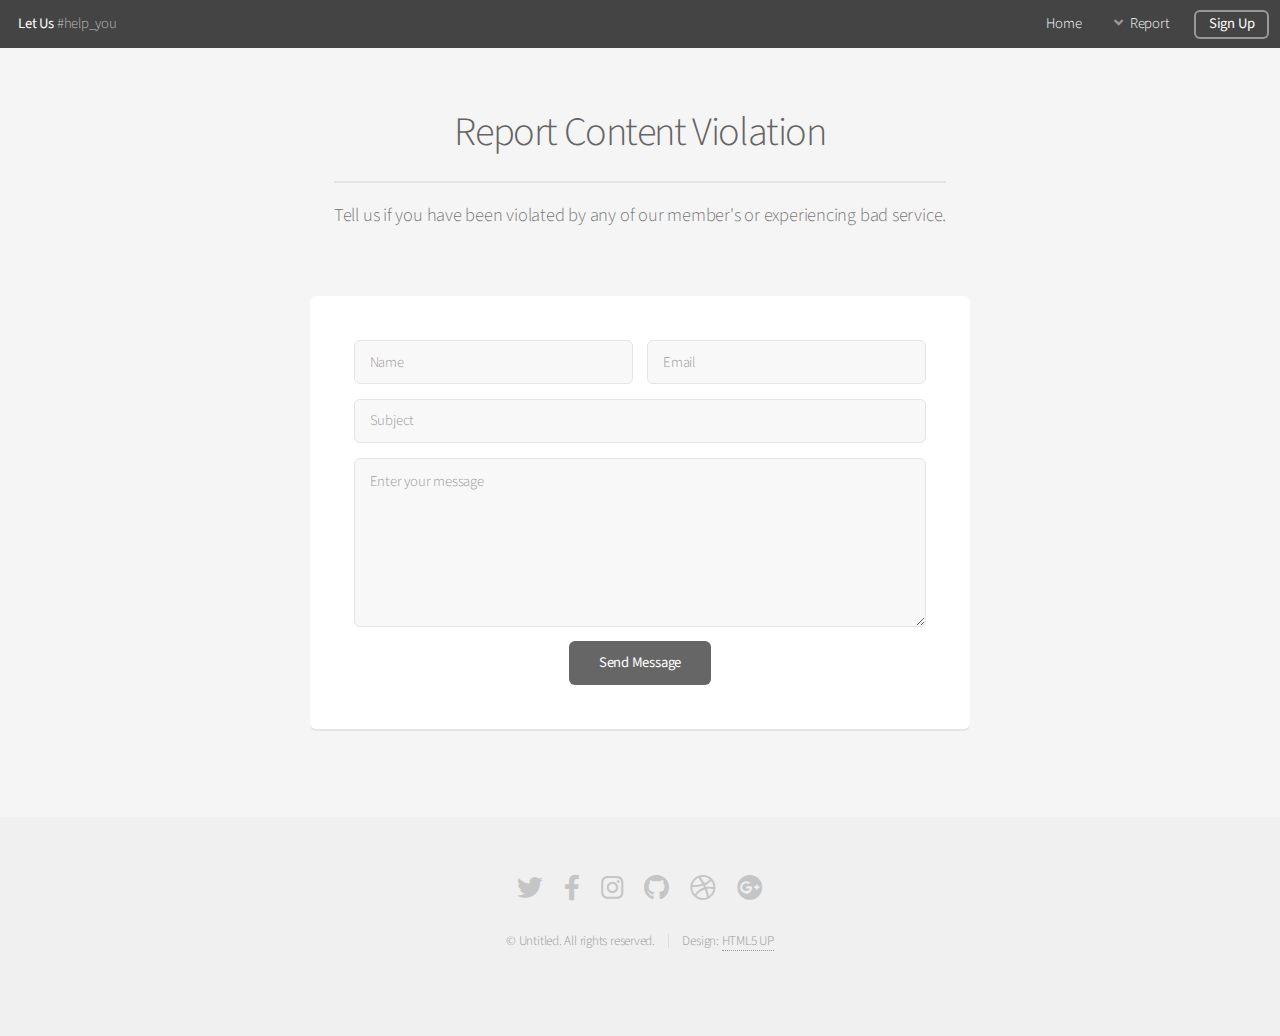
<file: html5up-alpha/content_violation.html>
<!DOCTYPE HTML>
<!--
	Alpha by HTML5 UP
	html5up.net | @ajlkn
	Free for personal and commercial use under the CCA 3.0 license (html5up.net/license)
-->
<html>
	<head>
		<title>Contact - Alpha by HTML5 UP</title>
		<meta charset="utf-8" />
		<meta name="viewport" content="width=device-width, initial-scale=1, user-scalable=no" />
		<link rel="stylesheet" href="assets/css/main.css" />
	</head>
	<body class="is-preload">
		<div id="page-wrapper">

			<!-- Header -->
				<header id="header">
					<h1><a href="index.html">Let Us </a>#help_you</h1>
					<nav id="nav">
						<ul>
							<li><a href="index.html">Home</a></li>
							<li>
								<a href="#" class="icon solid fa-angle-down">Report</a>
								<ul>
									<li><a href="report_homo.html">Report Anonymity</a></li>
<!-- 									
									<li>
										<a href="#">Submenu</a>
										<ul>
											<li><a href="#">Option One</a></li>
											<li><a href="#">Option Two</a></li>
											<li><a href="#">Option Three</a></li>
											<li><a href="#">Option Four</a></li>
										</ul>
									</li> -->
								</ul>
							</li>
							<li><a href="#" class="button">Sign Up</a></li>
						</ul>
					</nav>
				</header>

			<!-- Main -->
			
				<section id="main" class="container medium">
					<header>
						<h2>Report Content Violation</h2>
						<p>Tell us if you have been violated by any of our member's or experiencing bad service.</p>
					</header>
					<div class="box">
						<form method="post" action="#">
							<div class="row gtr-50 gtr-uniform">
								<div class="col-6 col-12-mobilep">
									<input type="text" name="name" id="name" value="" placeholder="Name" />
								</div>
								<div class="col-6 col-12-mobilep">
									<input type="email" name="email" id="email" value="" placeholder="Email" />
								</div>
								<div class="col-12">
									<input type="text" name="subject" id="subject" value="" placeholder="Subject" />
								</div>
								<div class="col-12">
									<textarea name="message" id="message" placeholder="Enter your message" rows="6"></textarea>
								</div>
								<div class="col-12">
									<ul class="actions special">
										<li><input type="submit" value="Send Message" /></li>
									</ul>
								</div>
							</div>
						</form>
					</div>
				</section>

			<!-- Footer -->
				<footer id="footer">
					<ul class="icons">
						<li><a href="#" class="icon brands fa-twitter"><span class="label">Twitter</span></a></li>
						<li><a href="#" class="icon brands fa-facebook-f"><span class="label">Facebook</span></a></li>
						<li><a href="#" class="icon brands fa-instagram"><span class="label">Instagram</span></a></li>
						<li><a href="#" class="icon brands fa-github"><span class="label">Github</span></a></li>
						<li><a href="#" class="icon brands fa-dribbble"><span class="label">Dribbble</span></a></li>
						<li><a href="#" class="icon brands fa-google-plus"><span class="label">Google+</span></a></li>
					</ul>
					<ul class="copyright">
						<li>&copy; Untitled. All rights reserved.</li><li>Design: <a href="http://html5up.net">HTML5 UP</a></li>
					</ul>
				</footer>

		</div>

		<!-- Scripts -->
			<script src="assets/js/jquery.min.js"></script>
			<script src="assets/js/jquery.dropotron.min.js"></script>
			<script src="assets/js/jquery.scrollex.min.js"></script>
			<script src="assets/js/browser.min.js"></script>
			<script src="assets/js/breakpoints.min.js"></script>
			<script src="assets/js/util.js"></script>
			<script src="assets/js/main.js"></script>

	</body>
</html>
</file>
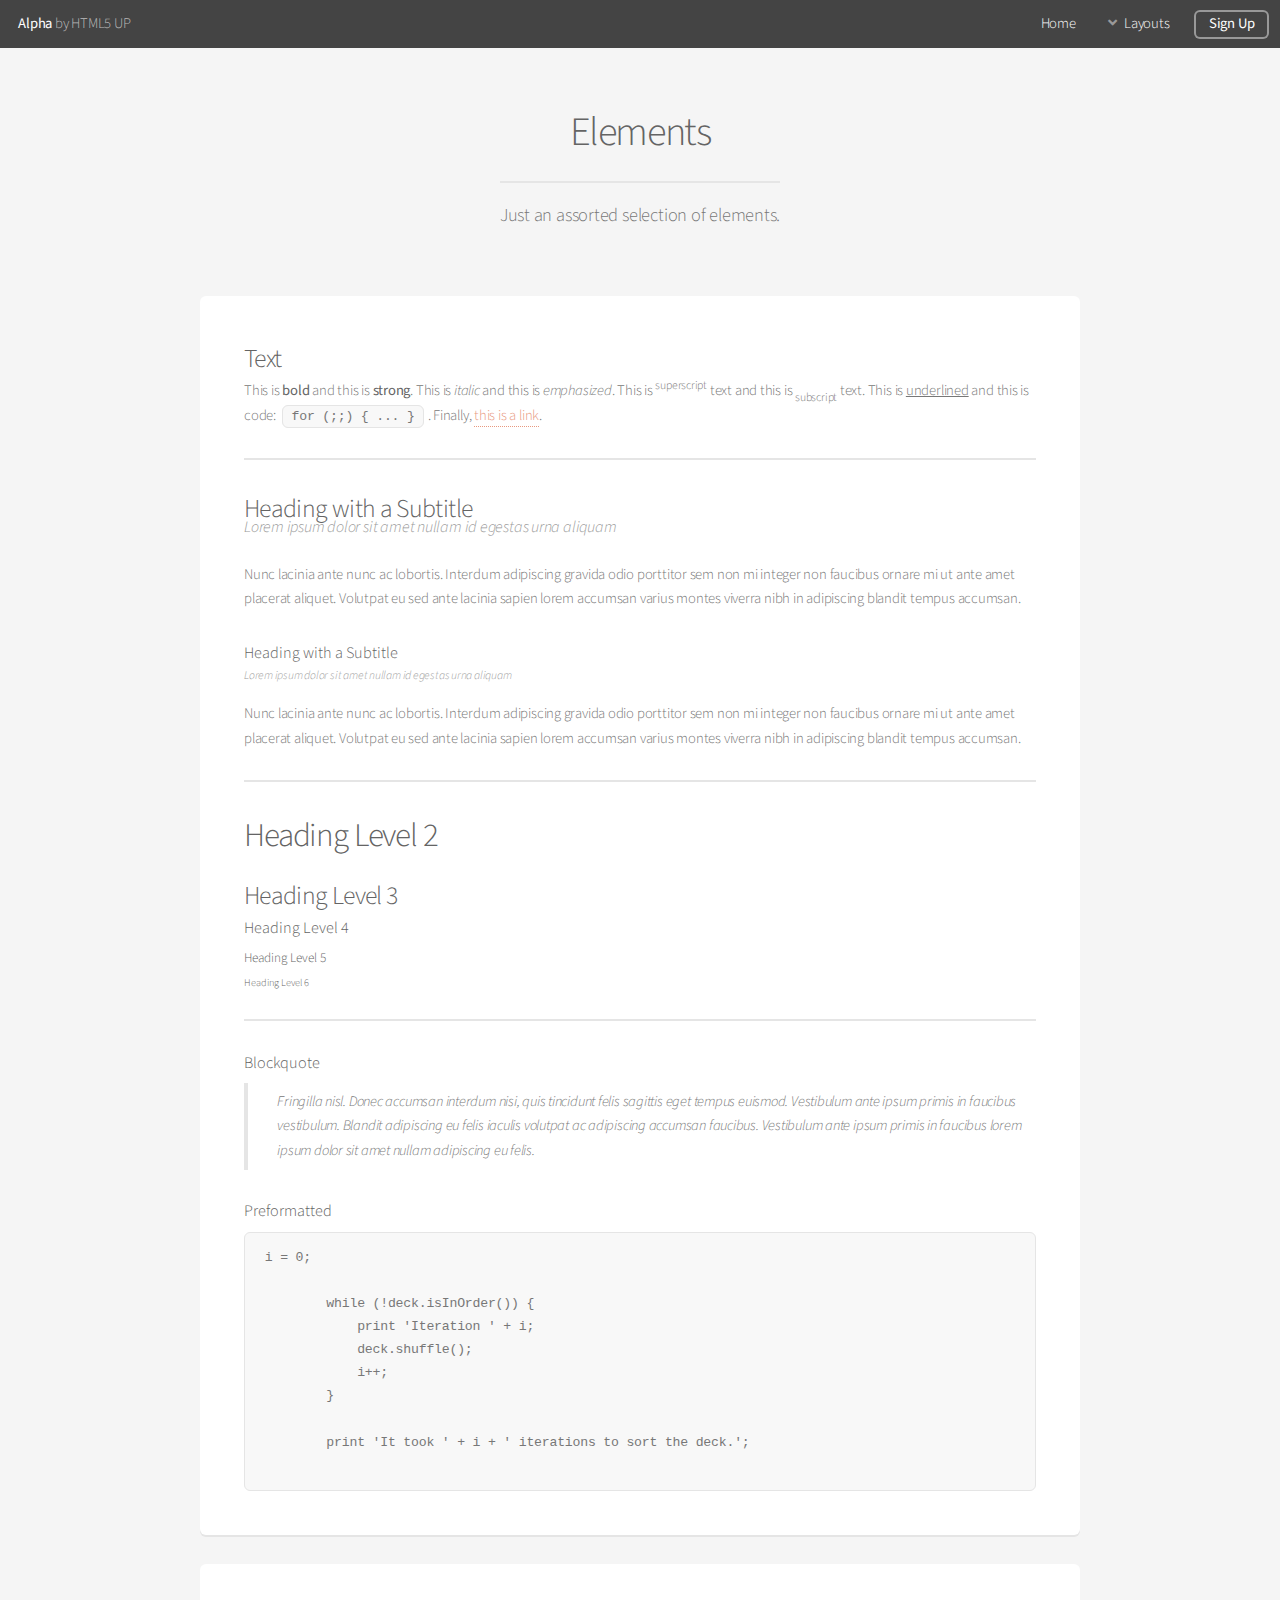
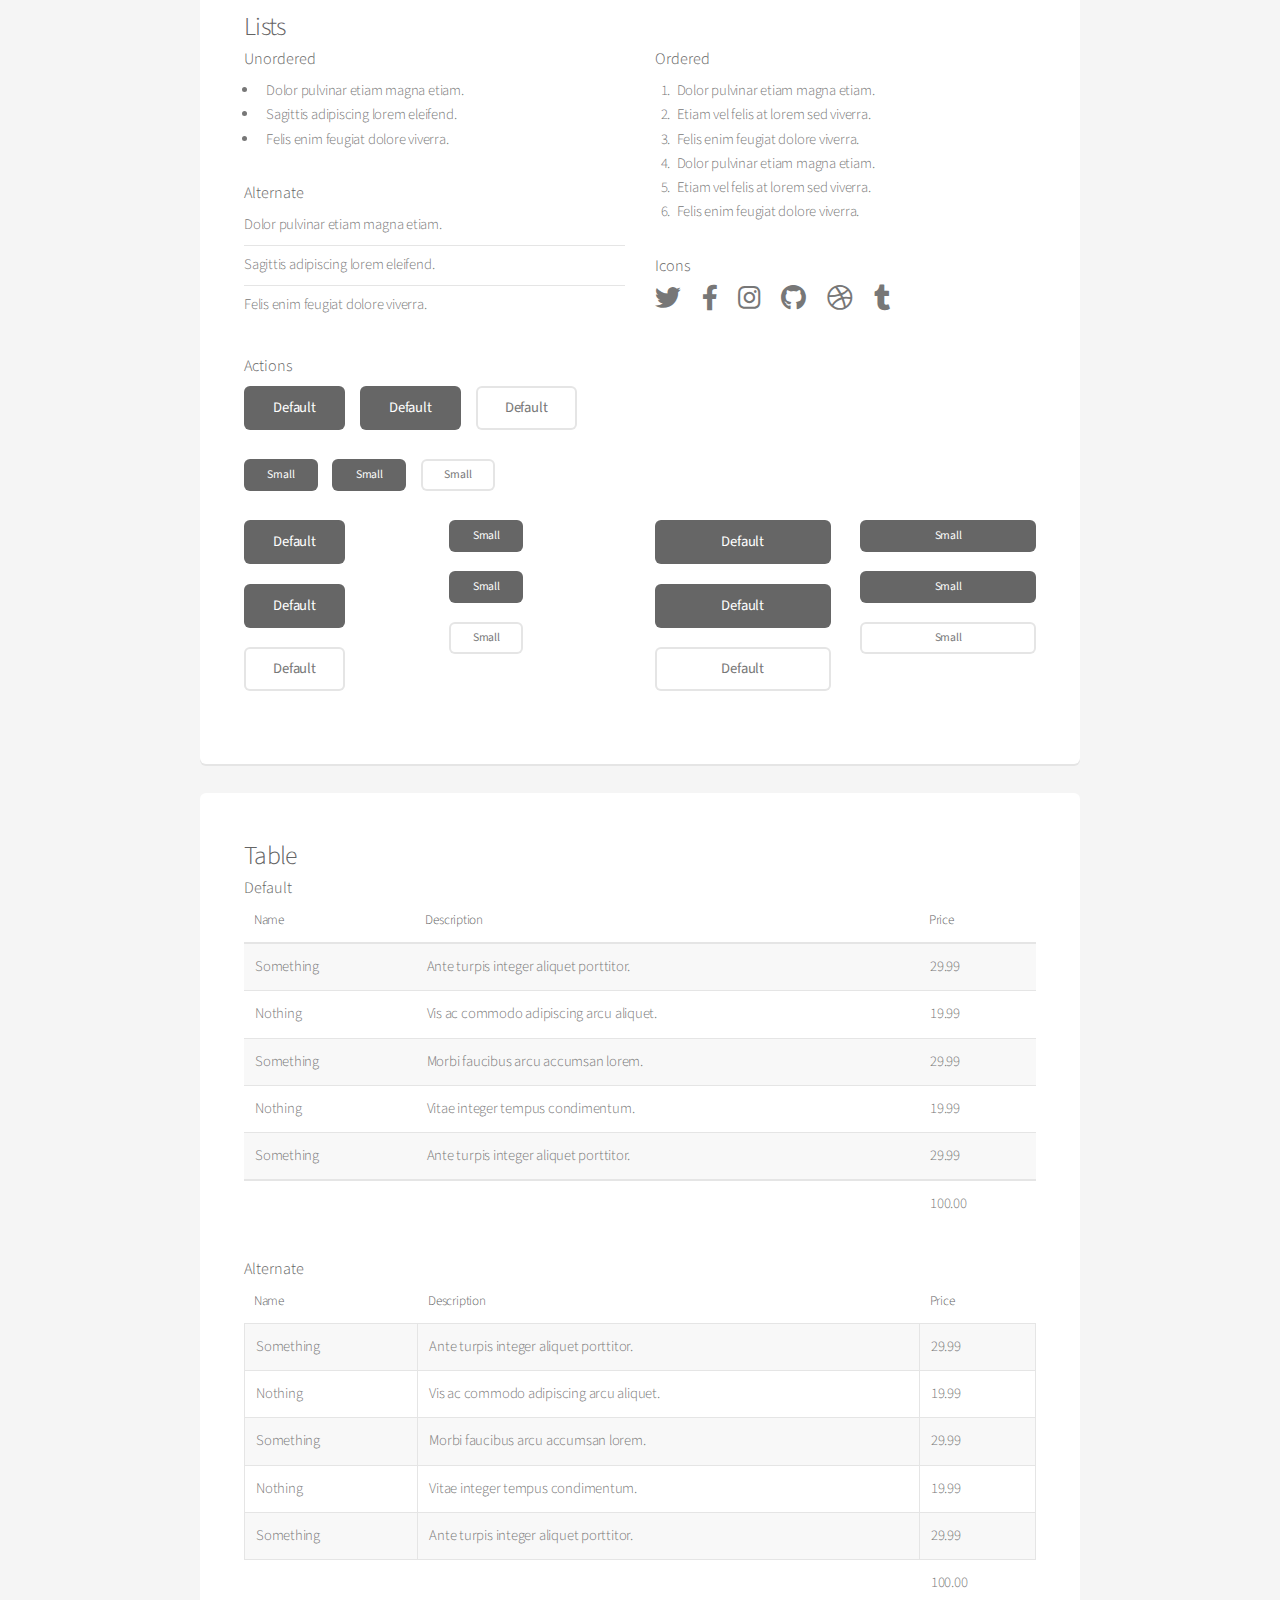
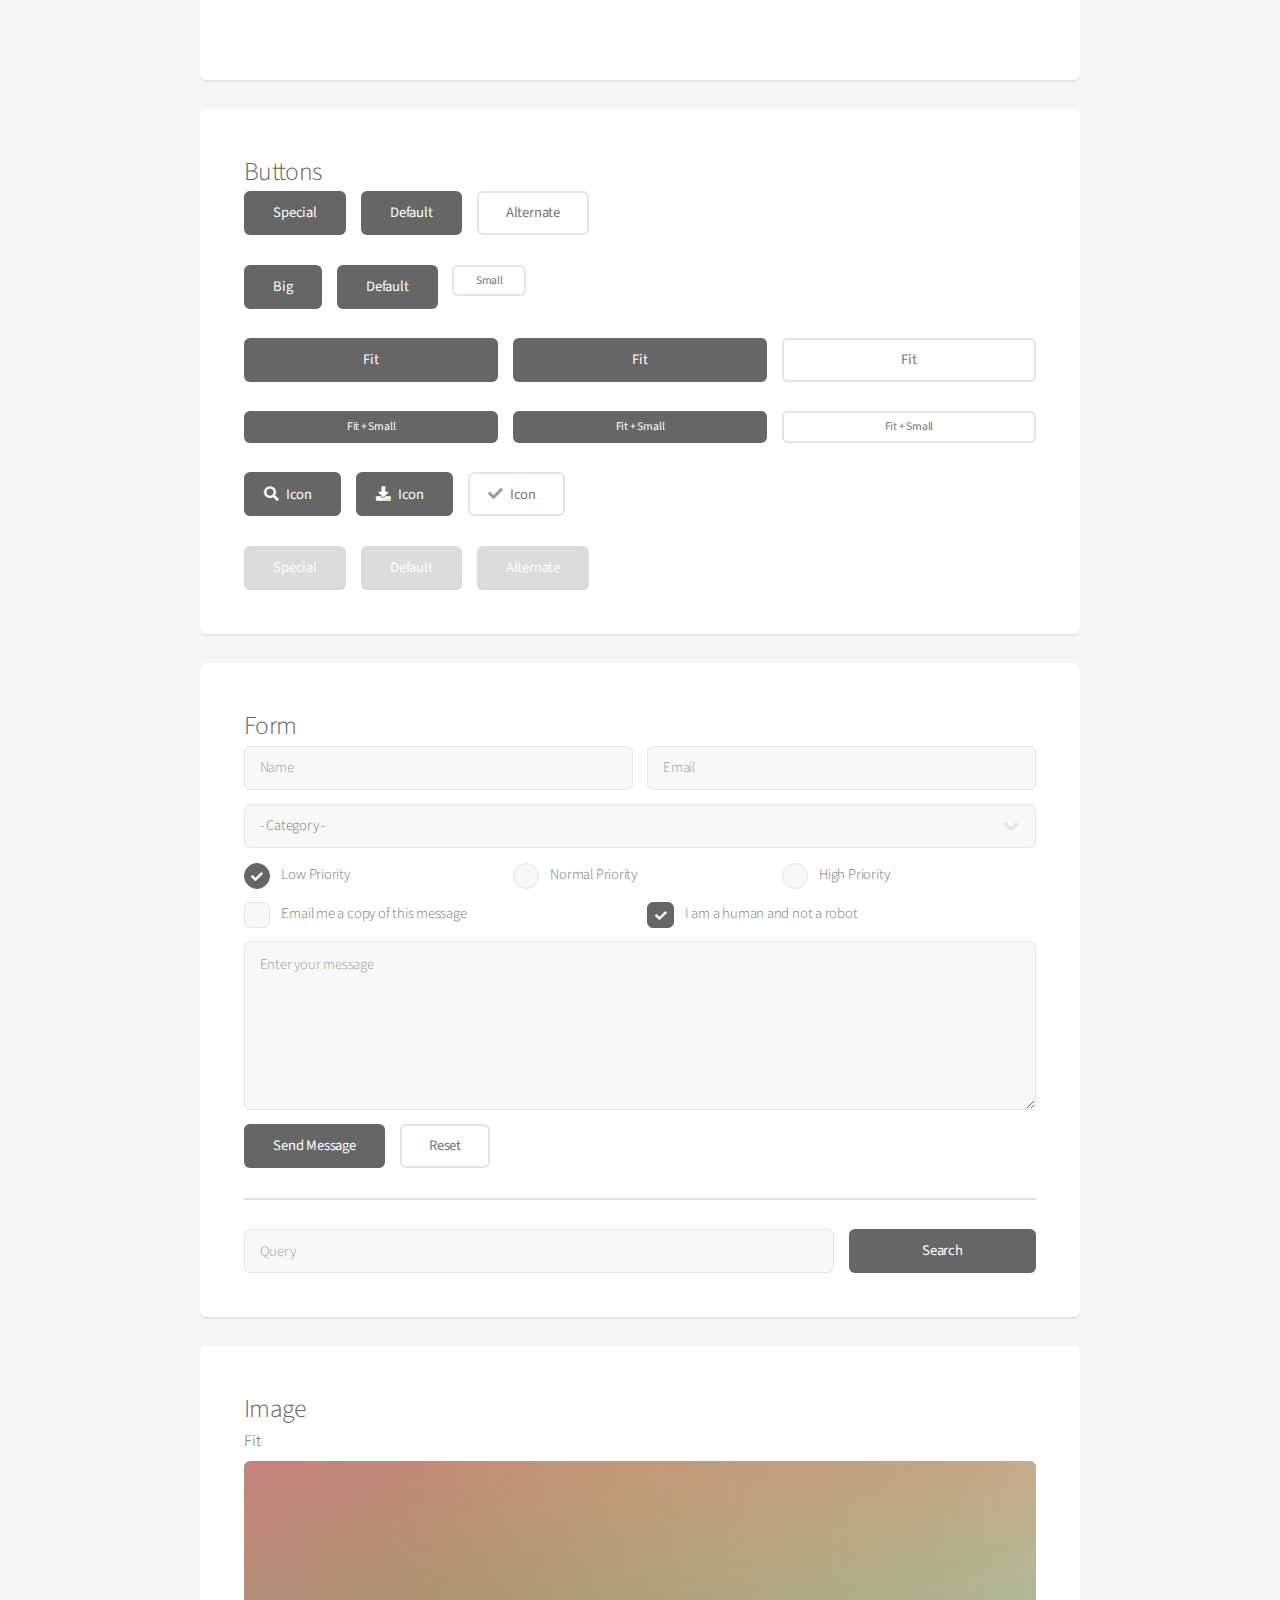
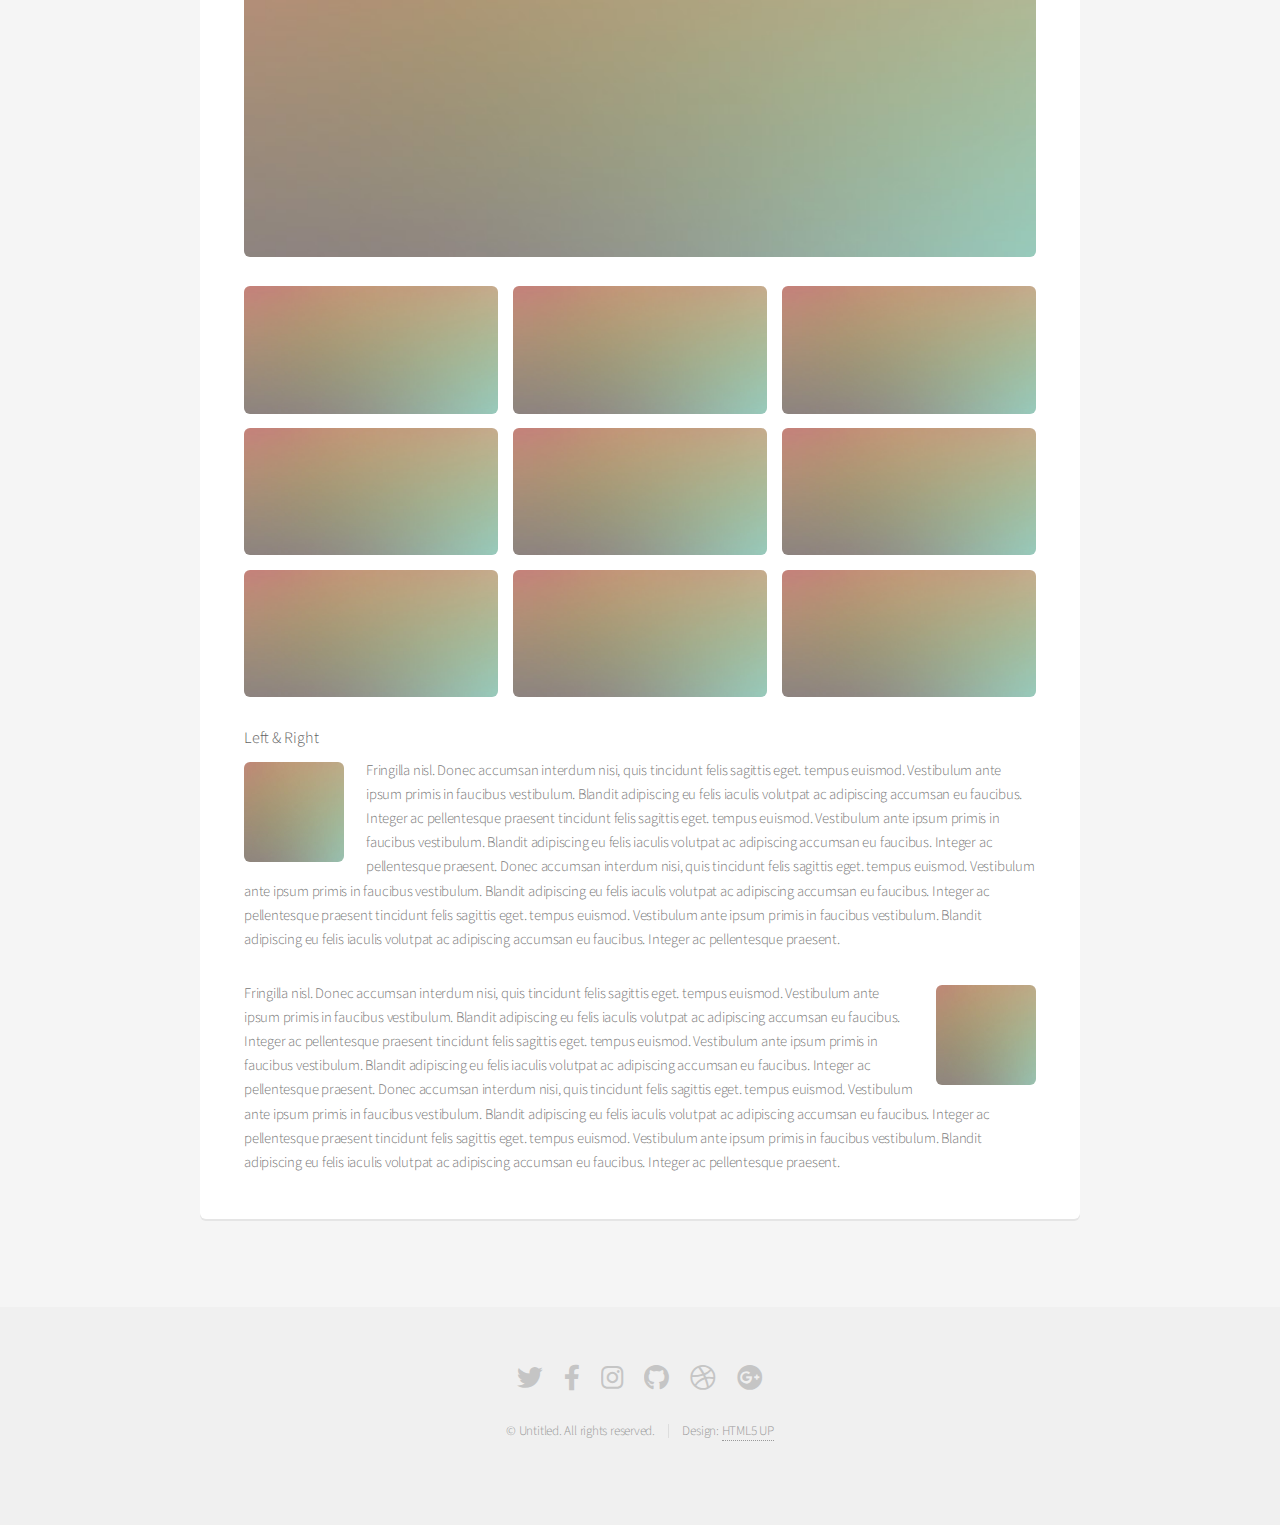
<file: html5up-alpha/education.html>
<!DOCTYPE HTML>
<!--
	Alpha by HTML5 UP
	html5up.net | @ajlkn
	Free for personal and commercial use under the CCA 3.0 license (html5up.net/license)
-->
<html>
	<head>
		<title>Elements - Alpha by HTML5 UP</title>
		<meta charset="utf-8" />
		<meta name="viewport" content="width=device-width, initial-scale=1, user-scalable=no" />
		<link rel="stylesheet" href="assets/css/main.css" />
	</head>
	<body class="is-preload">
		<div id="page-wrapper">

			<!-- Header -->
				<header id="header">
					<h1><a href="index.html">Alpha</a> by HTML5 UP</h1>
					<nav id="nav">
						<ul>
							<li><a href="index.html">Home</a></li>
							<li>
								<a href="#" class="icon solid fa-angle-down">Layouts</a>
								<ul>
									<li><a href="sexual.html">sexual harassment</a></li>
									<li><a href="homosexual.html">homosexual</a></li>
									<li><a href="education.html">Educate yourself</a></li>
									<li>
										<a href="#">Submenu</a>
										<ul>
											<li><a href="#">Option One</a></li>
											<li><a href="#">Option Two</a></li>
											<li><a href="#">Option Three</a></li>
											<li><a href="#">Option Four</a></li>
										</ul>
									</li>
								</ul>
							</li>
							<li><a href="#" class="button">Sign Up</a></li>
						</ul>
					</nav>
				</header>

			<!-- Main -->
				<section id="main" class="container">
					<header>
						<h2>Elements</h2>
						<p>Just an assorted selection of elements.</p>
					</header>
					<div class="row">
						<div class="col-12">

							<!-- Text -->
								<section class="box">
									<h3>Text</h3>
									<p>This is <b>bold</b> and this is <strong>strong</strong>. This is <i>italic</i> and this is <em>emphasized</em>.
									This is <sup>superscript</sup> text and this is <sub>subscript</sub> text.
									This is <u>underlined</u> and this is code: <code>for (;;) { ... }</code>. Finally, <a href="#">this is a link</a>.</p>

									<hr />

									<header>
										<h3>Heading with a Subtitle</h3>
										<p>Lorem ipsum dolor sit amet nullam id egestas urna aliquam</p>
									</header>
									<p>Nunc lacinia ante nunc ac lobortis. Interdum adipiscing gravida odio porttitor sem non mi integer non faucibus ornare mi ut ante amet placerat aliquet. Volutpat eu sed ante lacinia sapien lorem accumsan varius montes viverra nibh in adipiscing blandit tempus accumsan.</p>
									<header>
										<h4>Heading with a Subtitle</h4>
										<p>Lorem ipsum dolor sit amet nullam id egestas urna aliquam</p>
									</header>
									<p>Nunc lacinia ante nunc ac lobortis. Interdum adipiscing gravida odio porttitor sem non mi integer non faucibus ornare mi ut ante amet placerat aliquet. Volutpat eu sed ante lacinia sapien lorem accumsan varius montes viverra nibh in adipiscing blandit tempus accumsan.</p>

									<hr />

									<h2>Heading Level 2</h2>
									<h3>Heading Level 3</h3>
									<h4>Heading Level 4</h4>
									<h5>Heading Level 5</h5>
									<h6>Heading Level 6</h6>

									<hr />

									<h4>Blockquote</h4>
									<blockquote>Fringilla nisl. Donec accumsan interdum nisi, quis tincidunt felis sagittis eget tempus euismod. Vestibulum ante ipsum primis in faucibus vestibulum. Blandit adipiscing eu felis iaculis volutpat ac adipiscing accumsan faucibus. Vestibulum ante ipsum primis in faucibus lorem ipsum dolor sit amet nullam adipiscing eu felis.</blockquote>

									<h4>Preformatted</h4>
									<pre>i = 0;

	while (!deck.isInOrder()) {
	    print 'Iteration ' + i;
	    deck.shuffle();
	    i++;
	}

	print 'It took ' + i + ' iterations to sort the deck.';
	</pre>
								</section>

						</div>
					</div>
					<div class="row">
						<div class="col-12">

							<!-- Lists -->
								<section class="box">
									<h3>Lists</h3>
									<div class="row">
										<div class="col-6 col-12-mobilep">

											<h4>Unordered</h4>
											<ul>
												<li>Dolor pulvinar etiam magna etiam.</li>
												<li>Sagittis adipiscing lorem eleifend.</li>
												<li>Felis enim feugiat dolore viverra.</li>
											</ul>

											<h4>Alternate</h4>
											<ul class="alt">
												<li>Dolor pulvinar etiam magna etiam.</li>
												<li>Sagittis adipiscing lorem eleifend.</li>
												<li>Felis enim feugiat dolore viverra.</li>
											</ul>

										</div>
										<div class="col-6 col-12-mobilep">

											<h4>Ordered</h4>
											<ol>
												<li>Dolor pulvinar etiam magna etiam.</li>
												<li>Etiam vel felis at lorem sed viverra.</li>
												<li>Felis enim feugiat dolore viverra.</li>
												<li>Dolor pulvinar etiam magna etiam.</li>
												<li>Etiam vel felis at lorem sed viverra.</li>
												<li>Felis enim feugiat dolore viverra.</li>
											</ol>

											<h4>Icons</h4>
											<ul class="icons">
												<li><a href="#" class="icon brands fa-twitter"><span class="label">Twitter</span></a></li>
												<li><a href="#" class="icon brands fa-facebook-f"><span class="label">Facebook</span></a></li>
												<li><a href="#" class="icon brands fa-instagram"><span class="label">Instagram</span></a></li>
												<li><a href="#" class="icon brands fa-github"><span class="label">Github</span></a></li>
												<li><a href="#" class="icon brands fa-dribbble"><span class="label">Dribbble</span></a></li>
												<li><a href="#" class="icon brands fa-tumblr"><span class="label">Tumblr</span></a></li>
											</ul>

										</div>
									</div>

									<h4>Actions</h4>
									<ul class="actions">
										<li><a href="#" class="button special">Default</a></li>
										<li><a href="#" class="button">Default</a></li>
										<li><a href="#" class="button alt">Default</a></li>
									</ul>
									<ul class="actions small">
										<li><a href="#" class="button special small">Small</a></li>
										<li><a href="#" class="button small">Small</a></li>
										<li><a href="#" class="button alt small">Small</a></li>
									</ul>
									<div class="row">
										<div class="col-3 col-6-narrower col-12-mobilep">
											<ul class="actions stacked">
												<li><a href="#" class="button special">Default</a></li>
												<li><a href="#" class="button">Default</a></li>
												<li><a href="#" class="button alt">Default</a></li>
											</ul>
										</div>
										<div class="col-3 col-6-narrower col-12-mobilep">
											<ul class="actions stacked">
												<li><a href="#" class="button special small">Small</a></li>
												<li><a href="#" class="button small">Small</a></li>
												<li><a href="#" class="button alt small">Small</a></li>
											</ul>
										</div>
										<div class="col-3 col-6-narrower col-12-mobilep">
											<ul class="actions stacked">
												<li><a href="#" class="button special fit">Default</a></li>
												<li><a href="#" class="button fit">Default</a></li>
												<li><a href="#" class="button alt fit">Default</a></li>
											</ul>
										</div>
										<div class="col-3 col-6-narrower col-12-mobilep">
											<ul class="actions stacked">
												<li><a href="#" class="button special small fit">Small</a></li>
												<li><a href="#" class="button small fit">Small</a></li>
												<li><a href="#" class="button alt small fit">Small</a></li>
											</ul>
										</div>
									</div>
								</section>

						</div>
					</div>
					<div class="row">
						<div class="col-12">

							<!-- Table -->
								<section class="box">
									<h3>Table</h3>

									<h4>Default</h4>
									<div class="table-wrapper">
										<table>
											<thead>
												<tr>
													<th>Name</th>
													<th>Description</th>
													<th>Price</th>
												</tr>
											</thead>
											<tbody>
												<tr>
													<td>Something</td>
													<td>Ante turpis integer aliquet porttitor.</td>
													<td>29.99</td>
												</tr>
												<tr>
													<td>Nothing</td>
													<td>Vis ac commodo adipiscing arcu aliquet.</td>
													<td>19.99</td>
												</tr>
												<tr>
													<td>Something</td>
													<td> Morbi faucibus arcu accumsan lorem.</td>
													<td>29.99</td>
												</tr>
												<tr>
													<td>Nothing</td>
													<td>Vitae integer tempus condimentum.</td>
													<td>19.99</td>
												</tr>
												<tr>
													<td>Something</td>
													<td>Ante turpis integer aliquet porttitor.</td>
													<td>29.99</td>
												</tr>
											</tbody>
											<tfoot>
												<tr>
													<td colspan="2"></td>
													<td>100.00</td>
												</tr>
											</tfoot>
										</table>
									</div>

									<h4>Alternate</h4>
									<div class="table-wrapper">
										<table class="alt">
											<thead>
												<tr>
													<th>Name</th>
													<th>Description</th>
													<th>Price</th>
												</tr>
											</thead>
											<tbody>
												<tr>
													<td>Something</td>
													<td>Ante turpis integer aliquet porttitor.</td>
													<td>29.99</td>
												</tr>
												<tr>
													<td>Nothing</td>
													<td>Vis ac commodo adipiscing arcu aliquet.</td>
													<td>19.99</td>
												</tr>
												<tr>
													<td>Something</td>
													<td> Morbi faucibus arcu accumsan lorem.</td>
													<td>29.99</td>
												</tr>
												<tr>
													<td>Nothing</td>
													<td>Vitae integer tempus condimentum.</td>
													<td>19.99</td>
												</tr>
												<tr>
													<td>Something</td>
													<td>Ante turpis integer aliquet porttitor.</td>
													<td>29.99</td>
												</tr>
											</tbody>
											<tfoot>
												<tr>
													<td colspan="2"></td>
													<td>100.00</td>
												</tr>
											</tfoot>
										</table>
									</div>
								</section>

						</div>
					</div>
					<div class="row">
						<div class="col-12">

							<!-- Buttons -->
								<section class="box">
									<h3>Buttons</h3>
									<ul class="actions">
										<li><a href="#" class="button special">Special</a></li>
										<li><a href="#" class="button">Default</a></li>
										<li><a href="#" class="button alt">Alternate</a></li>
									</ul>
									<ul class="actions">
										<li><a href="#" class="button special big">Big</a></li>
										<li><a href="#" class="button">Default</a></li>
										<li><a href="#" class="button alt small">Small</a></li>
									</ul>
									<ul class="actions fit">
										<li><a href="#" class="button special fit">Fit</a></li>
										<li><a href="#" class="button fit">Fit</a></li>
										<li><a href="#" class="button alt fit">Fit</a></li>
									</ul>
									<ul class="actions fit small">
										<li><a href="#" class="button special fit small">Fit + Small</a></li>
										<li><a href="#" class="button fit small">Fit + Small</a></li>
										<li><a href="#" class="button alt fit small">Fit + Small</a></li>
									</ul>
									<ul class="actions">
										<li><a href="#" class="button special icon solid fa-search">Icon</a></li>
										<li><a href="#" class="button icon solid fa-download">Icon</a></li>
										<li><a href="#" class="button alt icon solid fa-check">Icon</a></li>
									</ul>
									<ul class="actions">
										<li><span class="button special disabled">Special</span></li>
										<li><span class="button disabled">Default</span></li>
										<li><span class="button alt disabled">Alternate</span></li>
									</ul>
								</section>

						</div>
					</div>
					<div class="row">
						<div class="col-12">

							<!-- Form -->
								<section class="box">
									<h3>Form</h3>
									<form method="post" action="#">
										<div class="row gtr-uniform gtr-50">
											<div class="col-6 col-12-mobilep">
												<input type="text" name="name" id="name" value="" placeholder="Name" />
											</div>
											<div class="col-6 col-12-mobilep">
												<input type="email" name="email" id="email" value="" placeholder="Email" />
											</div>
											<div class="col-12">
												<select name="category" id="category">
													<option value="">- Category -</option>
													<option value="1">Manufacturing</option>
													<option value="1">Shipping</option>
													<option value="1">Administration</option>
													<option value="1">Human Resources</option>
												</select>
											</div>
											<div class="col-4 col-12-narrower">
												<input type="radio" id="priority-low" name="priority" checked>
												<label for="priority-low">Low Priority</label>
											</div>
											<div class="col-4 col-12-narrower">
												<input type="radio" id="priority-normal" name="priority">
												<label for="priority-normal">Normal Priority</label>
											</div>
											<div class="col-4 col-12-narrower">
												<input type="radio" id="priority-high" name="priority">
												<label for="priority-high">High Priority</label>
											</div>
											<div class="col-6 col-12-narrower">
												<input type="checkbox" id="copy" name="copy">
												<label for="copy">Email me a copy of this message</label>
											</div>
											<div class="col-6 col-12-narrower">
												<input type="checkbox" id="human" name="human" checked>
												<label for="human">I am a human and not a robot</label>
											</div>
											<div class="col-12">
												<textarea name="message" id="message" placeholder="Enter your message" rows="6"></textarea>
											</div>
											<div class="col-12">
												<ul class="actions">
													<li><input type="submit" value="Send Message" /></li>
													<li><input type="reset" value="Reset" class="alt" /></li>
												</ul>
											</div>
										</div>
									</form>

									<hr />

									<form method="post" action="#">
										<div class="row gtr-uniform gtr-50">
											<div class="col-9 col-12-mobilep">
												<input type="text" name="query" id="query" value="" placeholder="Query" />
											</div>
											<div class="col-3 col-12-mobilep">
												<input type="submit" value="Search" class="fit" />
											</div>
										</div>
									</form>
								</section>

						</div>
					</div>
					<div class="row">
						<div class="col-12">

							<!-- Image -->
								<section class="box">
									<h3>Image</h3>
									<h4>Fit</h4>
									<span class="image fit"><img src="images/pic04.jpg" alt="" /></span>
									<div class="box alt">
										<div class="row gtr-50 gtr-uniform">
											<div class="col-4"><span class="image fit"><img src="images/pic04.jpg" alt="" /></span></div>
											<div class="col-4"><span class="image fit"><img src="images/pic04.jpg" alt="" /></span></div>
											<div class="col-4"><span class="image fit"><img src="images/pic04.jpg" alt="" /></span></div>
											<div class="col-4"><span class="image fit"><img src="images/pic04.jpg" alt="" /></span></div>
											<div class="col-4"><span class="image fit"><img src="images/pic04.jpg" alt="" /></span></div>
											<div class="col-4"><span class="image fit"><img src="images/pic04.jpg" alt="" /></span></div>
											<div class="col-4"><span class="image fit"><img src="images/pic04.jpg" alt="" /></span></div>
											<div class="col-4"><span class="image fit"><img src="images/pic04.jpg" alt="" /></span></div>
											<div class="col-4"><span class="image fit"><img src="images/pic04.jpg" alt="" /></span></div>
										</div>
									</div>

									<h4>Left &amp; Right</h4>
									<p><span class="image left"><img src="images/pic05.jpg" alt="" /></span>Fringilla nisl. Donec accumsan interdum nisi, quis tincidunt felis sagittis eget. tempus euismod. Vestibulum ante ipsum primis in faucibus vestibulum. Blandit adipiscing eu felis iaculis volutpat ac adipiscing accumsan eu faucibus. Integer ac pellentesque praesent tincidunt felis sagittis eget. tempus euismod. Vestibulum ante ipsum primis in faucibus vestibulum. Blandit adipiscing eu felis iaculis volutpat ac adipiscing accumsan eu faucibus. Integer ac pellentesque praesent. Donec accumsan interdum nisi, quis tincidunt felis sagittis eget. tempus euismod. Vestibulum ante ipsum primis in faucibus vestibulum. Blandit adipiscing eu felis iaculis volutpat ac adipiscing accumsan eu faucibus. Integer ac pellentesque praesent tincidunt felis sagittis eget. tempus euismod. Vestibulum ante ipsum primis in faucibus vestibulum. Blandit adipiscing eu felis iaculis volutpat ac adipiscing accumsan eu faucibus. Integer ac pellentesque praesent.</p>
									<p><span class="image right"><img src="images/pic05.jpg" alt="" /></span>Fringilla nisl. Donec accumsan interdum nisi, quis tincidunt felis sagittis eget. tempus euismod. Vestibulum ante ipsum primis in faucibus vestibulum. Blandit adipiscing eu felis iaculis volutpat ac adipiscing accumsan eu faucibus. Integer ac pellentesque praesent tincidunt felis sagittis eget. tempus euismod. Vestibulum ante ipsum primis in faucibus vestibulum. Blandit adipiscing eu felis iaculis volutpat ac adipiscing accumsan eu faucibus. Integer ac pellentesque praesent. Donec accumsan interdum nisi, quis tincidunt felis sagittis eget. tempus euismod. Vestibulum ante ipsum primis in faucibus vestibulum. Blandit adipiscing eu felis iaculis volutpat ac adipiscing accumsan eu faucibus. Integer ac pellentesque praesent tincidunt felis sagittis eget. tempus euismod. Vestibulum ante ipsum primis in faucibus vestibulum. Blandit adipiscing eu felis iaculis volutpat ac adipiscing accumsan eu faucibus. Integer ac pellentesque praesent.</p>
								</section>

						</div>
					</div>
				</section>

			<!-- Footer -->
				<footer id="footer">
					<ul class="icons">
						<li><a href="#" class="icon brands fa-twitter"><span class="label">Twitter</span></a></li>
						<li><a href="#" class="icon brands fa-facebook-f"><span class="label">Facebook</span></a></li>
						<li><a href="#" class="icon brands fa-instagram"><span class="label">Instagram</span></a></li>
						<li><a href="#" class="icon brands fa-github"><span class="label">Github</span></a></li>
						<li><a href="#" class="icon brands fa-dribbble"><span class="label">Dribbble</span></a></li>
						<li><a href="#" class="icon brands fa-google-plus"><span class="label">Google+</span></a></li>
					</ul>
					<ul class="copyright">
						<li>&copy; Untitled. All rights reserved.</li><li>Design: <a href="http://html5up.net">HTML5 UP</a></li>
					</ul>
				</footer>

		</div>

		<!-- Scripts -->
			<script src="assets/js/jquery.min.js"></script>
			<script src="assets/js/jquery.dropotron.min.js"></script>
			<script src="assets/js/jquery.scrollex.min.js"></script>
			<script src="assets/js/browser.min.js"></script>
			<script src="assets/js/breakpoints.min.js"></script>
			<script src="assets/js/util.js"></script>
			<script src="assets/js/main.js"></script>

	</body>
</html>
</file>
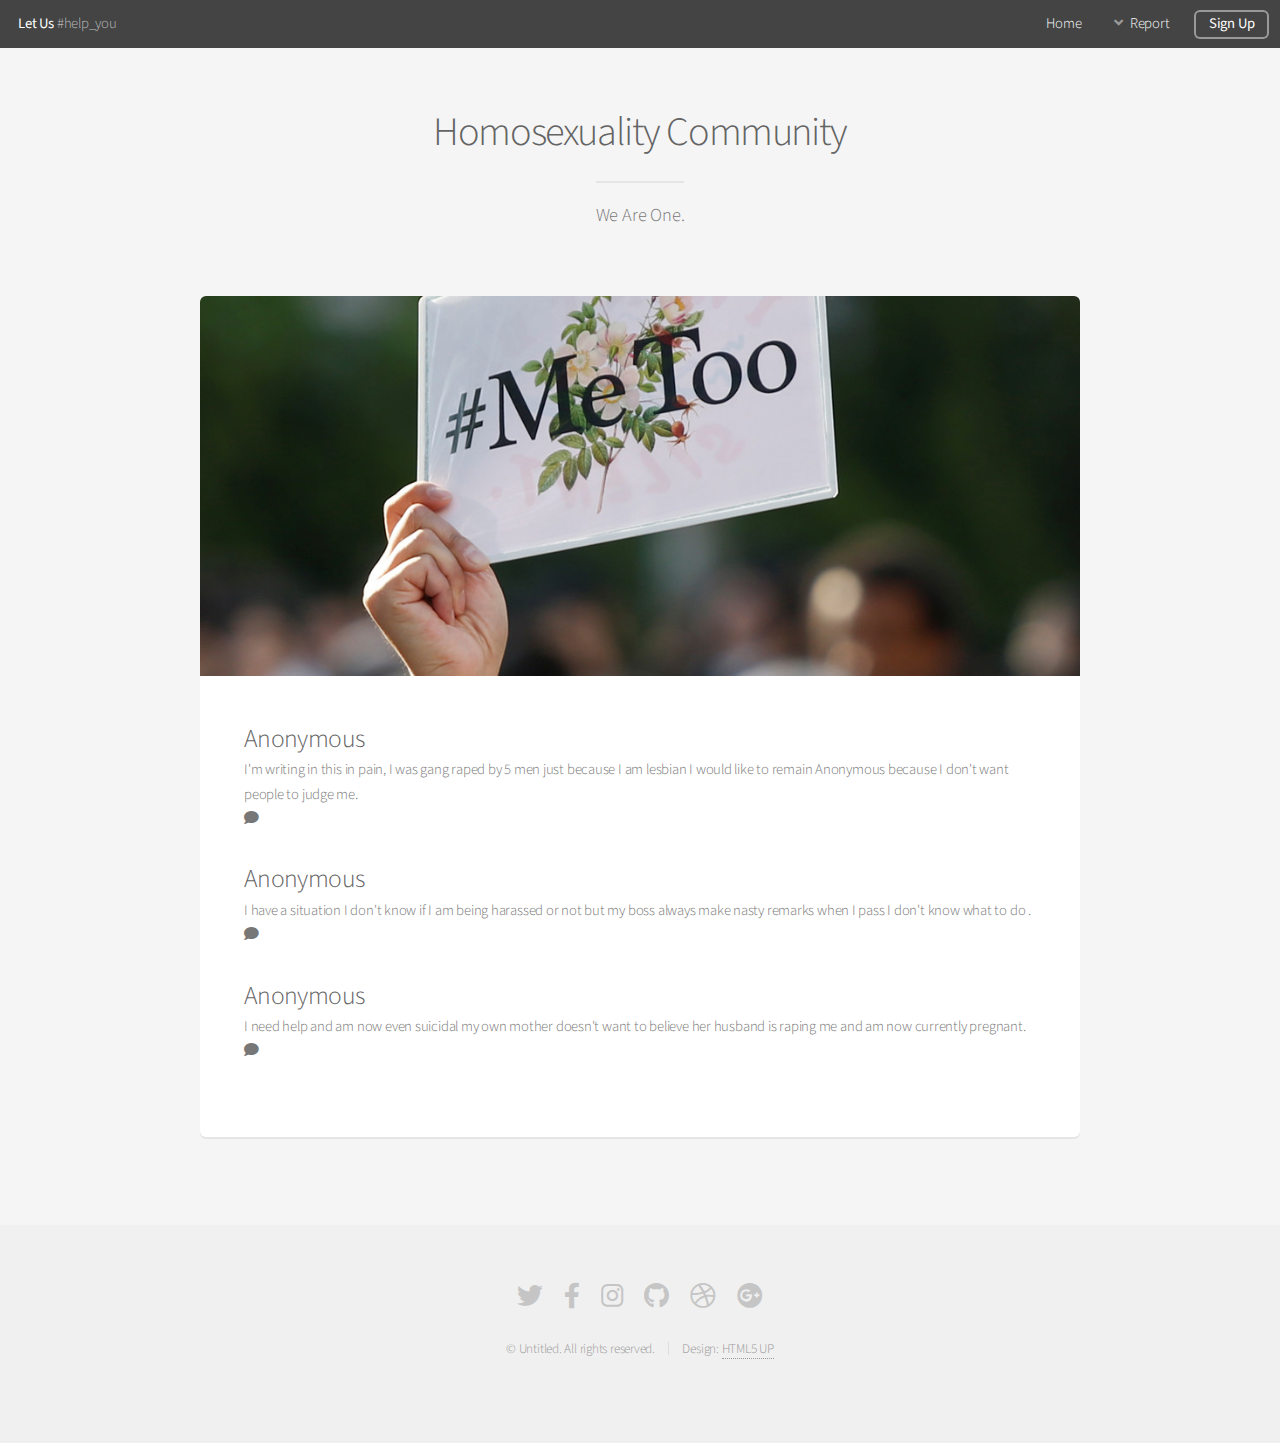
<file: html5up-alpha/homosexual.html>
<!DOCTYPE HTML>
<!--
	Alpha by HTML5 UP
	html5up.net | @ajlkn
	Free for personal and commercial use under the CCA 3.0 license (html5up.net/license)
-->
<html>
	<head>
		<title>Contact - Alpha by HTML5 UP</title>
		<meta charset="utf-8" />
		<meta name="viewport" content="width=device-width, initial-scale=1, user-scalable=no" />
		<link rel="stylesheet" href="assets/css/main.css" />
	</head>
	<body class="is-preload">
		<div id="page-wrapper">

			<!-- Header -->
				<header id="header">
					<h1><a href="index.html">Let Us </a>#help_you</h1>
					<nav id="nav">
						<ul>
							<li><a href="index.html">Home</a></li>
							<li>
								<a href="#" class="icon solid fa-angle-down">Report</a>
								<ul>
									<li><a href="report_homo.html">Report Anonymity</a></li>
<!-- 									
									<li>
										<a href="#">Submenu</a>
										<ul>
											<li><a href="#">Option One</a></li>
											<li><a href="#">Option Two</a></li>
											<li><a href="#">Option Three</a></li>
											<li><a href="#">Option Four</a></li>
										</ul>
									</li> -->
								</ul>
							</li>
							<li><a href="#" class="button">Sign Up</a></li>
						</ul>
					</nav>
				</header>

			<!-- Main -->
			<section id="main" class="container">
				<header>
					<h2>Homosexuality Community</h2>
					<p>We Are One.</p>
				</header>
				<div class="box">
					<span class="image featured"><img src="images/pic01.jpg" alt="" /></span>
					<h3>Anonymous</h3>
					<p>I'm writing in this in pain, I was gang raped by 5 men just because I am lesbian I would like to remain Anonymous because I don't want people to judge me. <br>
						<i class="fas fa-comment"></i> </p>
					
					<div class="row">
						<div class="row-6 row-12-mobilep">
							<h3>Anonymous</h3>
							<p>I have a situation I don't know if I am being harassed or not but my boss always make nasty remarks when I pass I don't know what to do .<br> 
								<i class="fas fa-comment"></i></p>
						</div>
						<div class="row-6 row-12-mobilep">
							<h3>Anonymous</h3>
							<p>I need help and am now even suicidal my own mother doesn't want to believe her husband is raping me and am now currently pregnant.<br>
								<i class="fas fa-comment"></i></p>
						</div>
					</div>
				</div>
			</section>
				<!-- <section id="main" class="container medium">
					<header>
						<h2>Anonymous</h2>
						<p>Man don't realy understand that am not into them then they therefore force themselves or insult me it's hard to be myself.</p>
					</header>
					<div class="box">
						<form method="post" action="#">
							<div class="row gtr-50 gtr-uniform">
								<div class="col-6 col-12-mobilep">
									<input type="text" name="name" id="name" value="" placeholder="Name" />
								</div>
								<div class="col-6 col-12-mobilep">
									<input type="email" name="email" id="email" value="" placeholder="Email" />
								</div>
								<div class="col-12">
									<input type="text" name="subject" id="subject" value="" placeholder="Subject" />
								</div>
								<div class="col-12">
									<textarea name="message" id="message" placeholder="Enter your message" rows="6"></textarea>
								</div>
								<div class="col-12">
									<ul class="actions special">
										<li><input type="submit" value="Send Message" /></li>
									</ul>
								</div>
							</div>
						</form>
					</div>
				</section> -->

			<!-- Footer -->
				<footer id="footer">
					<ul class="icons">
						<li><a href="#" class="icon brands fa-twitter"><span class="label">Twitter</span></a></li>
						<li><a href="#" class="icon brands fa-facebook-f"><span class="label">Facebook</span></a></li>
						<li><a href="#" class="icon brands fa-instagram"><span class="label">Instagram</span></a></li>
						<li><a href="#" class="icon brands fa-github"><span class="label">Github</span></a></li>
						<li><a href="#" class="icon brands fa-dribbble"><span class="label">Dribbble</span></a></li>
						<li><a href="#" class="icon brands fa-google-plus"><span class="label">Google+</span></a></li>
					</ul>
					<ul class="copyright">
						<li>&copy; Untitled. All rights reserved.</li><li>Design: <a href="http://html5up.net">HTML5 UP</a></li>
					</ul>
				</footer>

		</div>

		<!-- Scripts -->
			<script src="assets/js/jquery.min.js"></script>
			<script src="assets/js/jquery.dropotron.min.js"></script>
			<script src="assets/js/jquery.scrollex.min.js"></script>
			<script src="assets/js/browser.min.js"></script>
			<script src="assets/js/breakpoints.min.js"></script>
			<script src="assets/js/util.js"></script>
			<script src="assets/js/main.js"></script>

	</body>
</html>
</file>
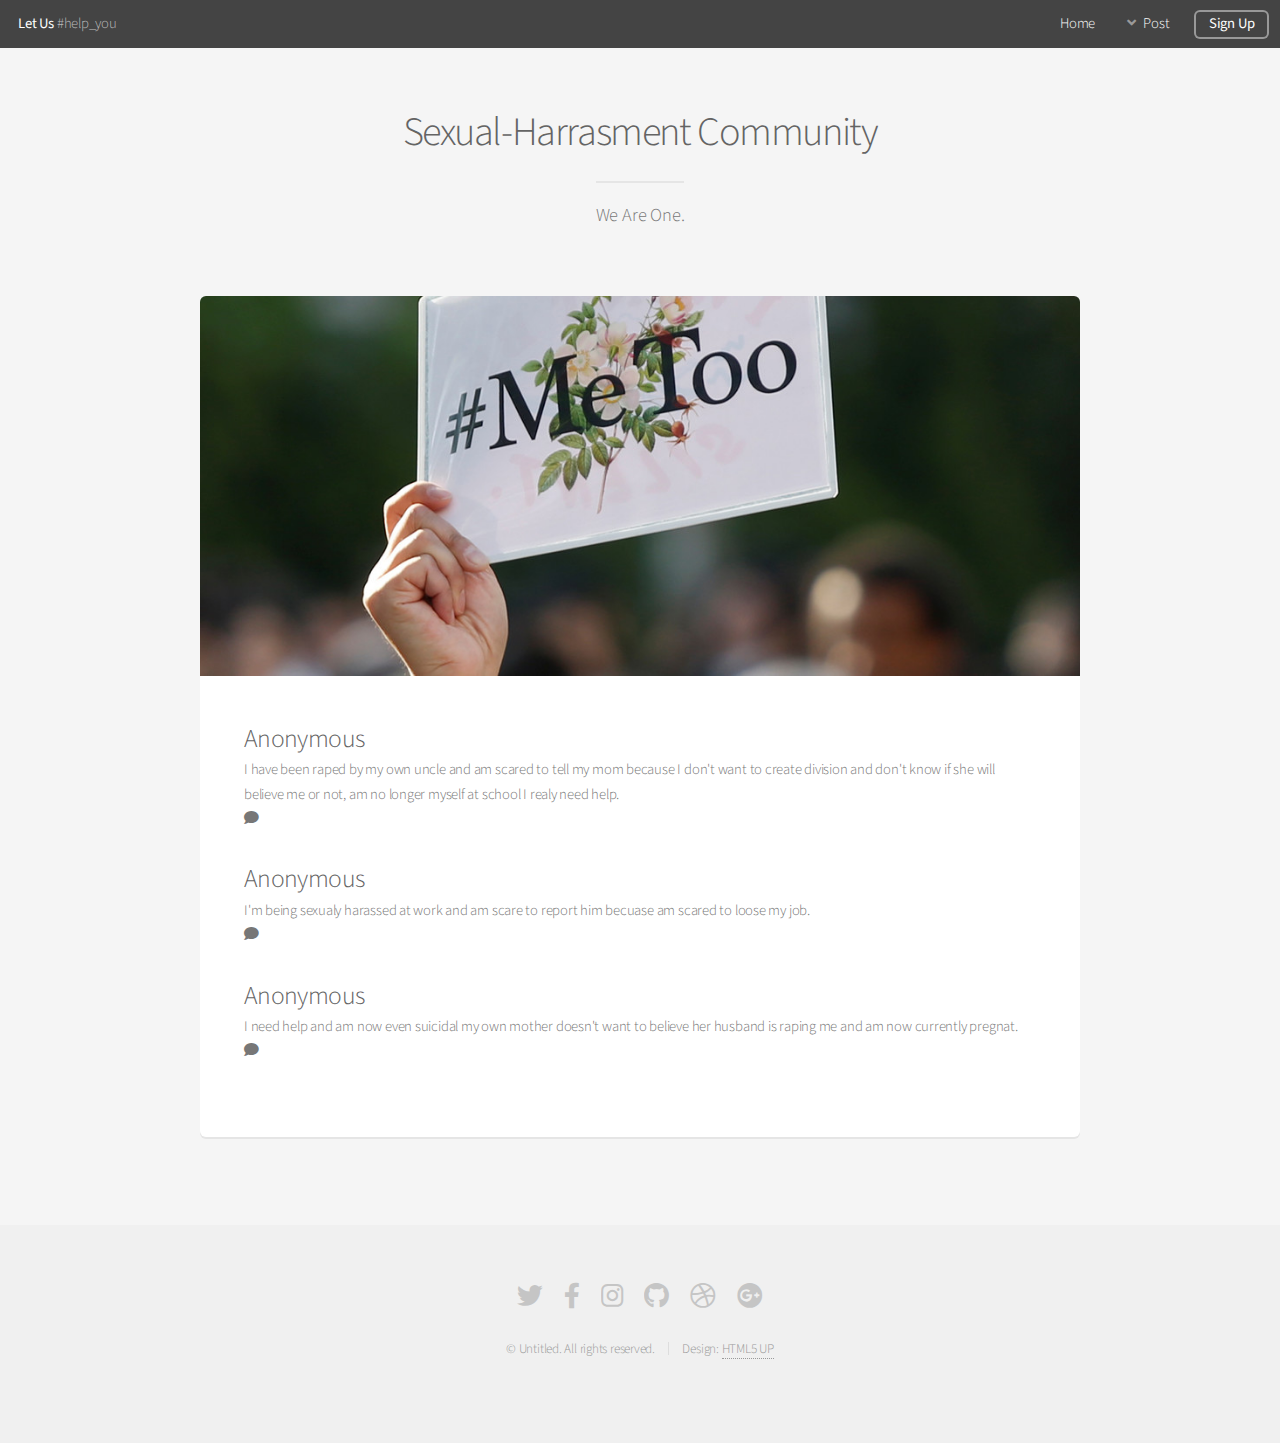
<file: html5up-alpha/sexual.html>
<!DOCTYPE HTML>
<!--
	Alpha by HTML5 UP
	html5up.net | @ajlkn
	Free for personal and commercial use under the CCA 3.0 license (html5up.net/license)
-->
<html>
	<head>
		<title>Sexual-Harassement</title>
		<meta charset="utf-8" />
		<meta name="viewport" content="width=device-width, initial-scale=1, user-scalable=no" />
		<link rel="stylesheet" href="assets/css/main.css" />
	</head>
	<body class="is-preload">
		<div id="page-wrapper">

			<!-- Header -->
				<header id="header">
					<h1><a href="index.html">Let Us </a>#help_you </h1>
					<nav id="nav">
						<ul>
							<li><a href="index.html">Home</a></li>
							<li>
								<a href="#" class="icon solid fa-angle-down">Post</a>
								<ul>
									<li><a href="postAnonym.html"></a>Report Anonymity</li>
									<!-- <li><a href="homosexual.html">homosexual</a></li>
									<li><a href="education.html">Educate yourself</a></li>
									<li>
										<a href="#">Submenu</a>
										<ul>
											<li><a href="#">Option One</a></li>
											<li><a href="#">Option Two</a></li>
											<li><a href="#">Option Three</a></li>
											<li><a href="#">Option Four</a></li>
										</ul> -->
									</li>
								</ul>
							</li>
							<li><a href="#" class="button">Sign Up</a></li>
						</ul>
					</nav>
				</header>

			<!-- Main -->
				<section id="main" class="container">
					<header>
						<h2>Sexual-Harrasment Community</h2>
						<p>We Are One.</p>
					</header>
					<div class="box">
						<span class="image featured"><img src="images/pic01.jpg" alt="" /></span>
						<h3>Anonymous</h3>
						<p>I have been raped by my own uncle and am scared to tell my mom because I don't want to create division and don't know if she will believe me or not, am no longer myself at school I realy need help. <br>
							<i class="fas fa-comment"></i> </p>
						
						<div class="row">
							<div class="row-6 row-12-mobilep">
								<h3>Anonymous</h3>
								<p>I'm being sexualy harassed at work and am scare to report him becuase am scared to loose my job.<br> 
									<i class="fas fa-comment"></i></p>
							</div>
							<div class="row-6 row-12-mobilep">
								<h3>Anonymous</h3>
								<p>I need help and am now even suicidal my own mother doesn't want to believe her husband is raping me and am now currently pregnat.<br>
									<i class="fas fa-comment"></i></p>
							</div>
						</div>
					</div>
				</section>

			<!-- Footer -->
				<footer id="footer">
					<ul class="icons">
						<li><a href="#" class="icon brands fa-twitter"><span class="label">Twitter</span></a></li>
						<li><a href="#" class="icon brands fa-facebook-f"><span class="label">Facebook</span></a></li>
						<li><a href="#" class="icon brands fa-instagram"><span class="label">Instagram</span></a></li>
						<li><a href="#" class="icon brands fa-github"><span class="label">Github</span></a></li>
						<li><a href="#" class="icon brands fa-dribbble"><span class="label">Dribbble</span></a></li>
						<li><a href="#" class="icon brands fa-google-plus"><span class="label">Google+</span></a></li>
					</ul>
					<ul class="copyright">
						<li>&copy; Untitled. All rights reserved.</li><li>Design: <a href="http://html5up.net">HTML5 UP</a></li>
					</ul>
				</footer>

		</div>

		<!-- Scripts -->
			<script src="assets/js/jquery.min.js"></script>
			<script src="assets/js/jquery.dropotron.min.js"></script>
			<script src="assets/js/jquery.scrollex.min.js"></script>
			<script src="assets/js/browser.min.js"></script>
			<script src="assets/js/breakpoints.min.js"></script>
			<script src="assets/js/util.js"></script>
			<script src="assets/js/main.js"></script>

	</body>
</html>
</file>
<file: html5up-alpha/assets/css/main.css>
@import url("fontawesome-all.min.css");
@import url("https://fonts.googleapis.com/css?family=Source+Sans+Pro:300,400,300italic,400italic");

/*
	Alpha by HTML5 UP
	html5up.net | @ajlkn
	Free for personal and commercial use under the CCA 3.0 license (html5up.net/license)
*/

/* Reset */

/* Based on meyerweb.com/eric/tools/css/reset (v2.0 | 20110126 | License: public domain) */

	html, body, div, span, applet, object,
	iframe, h1, h2, h3, h4, h5, h6, p, blockquote,
	pre, a, abbr, acronym, address, big, cite,
	code, del, dfn, em, img, ins, kbd, q, s, samp,
	small, strike, strong, sub, sup, tt, var, b,
	u, i, center, dl, dt, dd, ol, ul, li, fieldset,
	form, label, legend, table, caption, tbody,
	tfoot, thead, tr, th, td, article, aside,
	canvas, details, embed, figure, figcaption,
	footer, header, hgroup, menu, nav, output, ruby,
	section, summary, time, mark, audio, video {
		margin: 0;
		padding: 0;
		border: 0;
		font-size: 100%;
		font: inherit;
		vertical-align: baseline;
	}

	article, aside, details, figcaption, figure,
	footer, header, hgroup, menu, nav, section {
		display: block;
	}

	body {
		line-height: 1;
	}

	ol, ul {
		list-style: none;
	}

	blockquote, q {
		quotes: none;
	}

		blockquote:before, blockquote:after, q:before, q:after {
			content: '';
			content: none;
		}

	table {
		border-collapse: collapse;
		border-spacing: 0;
	}

	body {
		-webkit-text-size-adjust: none;
	}

	mark {
		background-color: transparent;
		color: inherit;
	}

	input::-moz-focus-inner {
		border: 0;
		padding: 0;
	}

	input, select, textarea {
		-moz-appearance: none;
		-webkit-appearance: none;
		-ms-appearance: none;
		appearance: none;
	}

/* Basic */

	@-ms-viewport {
		width: device-width;
	}

	body {
		-ms-overflow-style: scrollbar;
	}

	@media screen and (max-width: 480px) {

		html, body {
			min-width: 320px;
		}

	}

	html {
		box-sizing: border-box;
	}

	*, *:before, *:after {
		box-sizing: inherit;
	}

	body {
		background: #f5f5f5;
	}

	body, input, select, textarea {
		color: #777;
		font-family: "Source Sans Pro", sans-serif;
		font-size: 16pt;
		font-weight: 300;
		line-height: 1.65em;
		letter-spacing: -0.015em;
	}

	a {
		-moz-transition: color 0.2s ease-in-out, border-bottom-color 0.2s ease-in-out;
		-webkit-transition: color 0.2s ease-in-out, border-bottom-color 0.2s ease-in-out;
		-ms-transition: color 0.2s ease-in-out, border-bottom-color 0.2s ease-in-out;
		transition: color 0.2s ease-in-out, border-bottom-color 0.2s ease-in-out;
		border-bottom: dotted 1px;
		color: #e89980;
		text-decoration: none;
	}

		a:hover {
			border-bottom-color: transparent;
		}

	strong, b {
		color: #646464;
		font-weight: 400;
	}

	em, i {
		font-style: italic;
	}

	p {
		margin: 0 0 2em 0;
	}

	h1, h2, h3, h4, h5, h6 {
		color: #646464;
		font-weight: 300;
		line-height: 1em;
		margin: 0 0 0.5em 0;
	}

		h1 a, h2 a, h3 a, h4 a, h5 a, h6 a {
			color: inherit;
			text-decoration: none;
		}

	h2 {
		font-size: 2.25em;
		line-height: 1.5em;
		letter-spacing: -0.035em;
	}

	h3 {
		font-size: 1.75em;
		line-height: 1.5em;
		letter-spacing: -0.025em;
		padding: 0;
		margin: 0;
	}

	h4 {
		font-size: 1.1em;
		line-height: 1.5em;
		letter-spacing: 0;
	}

	h5 {
		font-size: 0.9em;
		line-height: 1.5em;
		letter-spacing: 0;
	}

	h6 {
		font-size: 0.7em;
		line-height: 1.5em;
		letter-spacing: 0;
	}

	sub {
		font-size: 0.8em;
		position: relative;
		top: 0.5em;
	}

	sup {
		font-size: 0.8em;
		position: relative;
		top: -0.5em;
	}

	hr {
		border: 0;
		border-bottom: solid 2px #e5e5e5;
		margin: 2em 0;
	}

		hr.major {
			margin: 3em 0;
		}

	blockquote {
		border-left: solid 4px #e5e5e5;
		font-style: italic;
		margin: 0 0 2em 0;
		padding: 0.5em 0 0.5em 2em;
	}

	pre {
		-webkit-overflow-scrolling: touch;
		background: #f8f8f8;
		border-radius: 6px;
		border: solid 1px #e5e5e5;
		font-family: monospace;
		font-size: 0.9em;
		line-height: 1.75em;
		margin: 0 0 2em 0;
		overflow-x: auto;
		padding: 1em 1.5em;
	}

	code {
		background: #f8f8f8;
		border-radius: 6px;
		border: solid 1px #e5e5e5;
		font-family: monospace;
		font-size: 0.9em;
		margin: 0 0.25em;
		padding: 0.25em 0.65em;
	}

	.align-left {
		text-align: left;
	}

	.align-center {
		text-align: center;
	}

	.align-right {
		text-align: right;
	}

/* Row */

	.row {
		display: flex;
		flex-wrap: wrap;
		box-sizing: border-box;
		align-items: stretch;
	}

		.row > * {
			box-sizing: border-box;
		}

		.row.gtr-uniform > * > :last-child {
			margin-bottom: 0;
		}

		.row.aln-left {
			justify-content: flex-start;
		}

		.row.aln-center {
			justify-content: center;
		}

		.row.aln-right {
			justify-content: flex-end;
		}

		.row.aln-top {
			align-items: flex-start;
		}

		.row.aln-middle {
			align-items: center;
		}

		.row.aln-bottom {
			align-items: flex-end;
		}

		.row > .imp {
			order: -1;
		}

		.row > .col-1 {
			width: 8.33333%;
		}

		.row > .off-1 {
			margin-left: 8.33333%;
		}

		.row > .col-2 {
			width: 16.66667%;
		}

		.row > .off-2 {
			margin-left: 16.66667%;
		}

		.row > .col-3 {
			width: 25%;
		}

		.row > .off-3 {
			margin-left: 25%;
		}

		.row > .col-4 {
			width: 33.33333%;
		}

		.row > .off-4 {
			margin-left: 33.33333%;
		}

		.row > .col-5 {
			width: 41.66667%;
		}

		.row > .off-5 {
			margin-left: 41.66667%;
		}

		.row > .col-6 {
			width: 50%;
		}

		.row > .off-6 {
			margin-left: 50%;
		}

		.row > .col-7 {
			width: 58.33333%;
		}

		.row > .off-7 {
			margin-left: 58.33333%;
		}

		.row > .col-8 {
			width: 66.66667%;
		}

		.row > .off-8 {
			margin-left: 66.66667%;
		}

		.row > .col-9 {
			width: 75%;
		}

		.row > .off-9 {
			margin-left: 75%;
		}

		.row > .col-10 {
			width: 83.33333%;
		}

		.row > .off-10 {
			margin-left: 83.33333%;
		}

		.row > .col-11 {
			width: 91.66667%;
		}

		.row > .off-11 {
			margin-left: 91.66667%;
		}

		.row > .col-12 {
			width: 100%;
		}

		.row > .off-12 {
			margin-left: 100%;
		}

		.row.gtr-0 {
			margin-top: 0;
			margin-left: 0em;
		}

			.row.gtr-0 > * {
				padding: 0 0 0 0em;
			}

			.row.gtr-0.gtr-uniform {
				margin-top: 0em;
			}

				.row.gtr-0.gtr-uniform > * {
					padding-top: 0em;
				}

		.row.gtr-25 {
			margin-top: 0;
			margin-left: -0.5em;
		}

			.row.gtr-25 > * {
				padding: 0 0 0 0.5em;
			}

			.row.gtr-25.gtr-uniform {
				margin-top: -0.5em;
			}

				.row.gtr-25.gtr-uniform > * {
					padding-top: 0.5em;
				}

		.row.gtr-50 {
			margin-top: 0;
			margin-left: -1em;
		}

			.row.gtr-50 > * {
				padding: 0 0 0 1em;
			}

			.row.gtr-50.gtr-uniform {
				margin-top: -1em;
			}

				.row.gtr-50.gtr-uniform > * {
					padding-top: 1em;
				}

		.row {
			margin-top: 0;
			margin-left: -2em;
		}

			.row > * {
				padding: 0 0 0 2em;
			}

			.row.gtr-uniform {
				margin-top: -2em;
			}

				.row.gtr-uniform > * {
					padding-top: 2em;
				}

		.row.gtr-150 {
			margin-top: 0;
			margin-left: -3em;
		}

			.row.gtr-150 > * {
				padding: 0 0 0 3em;
			}

			.row.gtr-150.gtr-uniform {
				margin-top: -3em;
			}

				.row.gtr-150.gtr-uniform > * {
					padding-top: 3em;
				}

		.row.gtr-200 {
			margin-top: 0;
			margin-left: -4em;
		}

			.row.gtr-200 > * {
				padding: 0 0 0 4em;
			}

			.row.gtr-200.gtr-uniform {
				margin-top: -4em;
			}

				.row.gtr-200.gtr-uniform > * {
					padding-top: 4em;
				}

		@media screen and (max-width: 1680px) {

			.row {
				display: flex;
				flex-wrap: wrap;
				box-sizing: border-box;
				align-items: stretch;
			}

				.row > * {
					box-sizing: border-box;
				}

				.row.gtr-uniform > * > :last-child {
					margin-bottom: 0;
				}

				.row.aln-left {
					justify-content: flex-start;
				}

				.row.aln-center {
					justify-content: center;
				}

				.row.aln-right {
					justify-content: flex-end;
				}

				.row.aln-top {
					align-items: flex-start;
				}

				.row.aln-middle {
					align-items: center;
				}

				.row.aln-bottom {
					align-items: flex-end;
				}

				.row > .imp-wide {
					order: -1;
				}

				.row > .col-1-wide {
					width: 8.33333%;
				}

				.row > .off-1-wide {
					margin-left: 8.33333%;
				}

				.row > .col-2-wide {
					width: 16.66667%;
				}

				.row > .off-2-wide {
					margin-left: 16.66667%;
				}

				.row > .col-3-wide {
					width: 25%;
				}

				.row > .off-3-wide {
					margin-left: 25%;
				}

				.row > .col-4-wide {
					width: 33.33333%;
				}

				.row > .off-4-wide {
					margin-left: 33.33333%;
				}

				.row > .col-5-wide {
					width: 41.66667%;
				}

				.row > .off-5-wide {
					margin-left: 41.66667%;
				}

				.row > .col-6-wide {
					width: 50%;
				}

				.row > .off-6-wide {
					margin-left: 50%;
				}

				.row > .col-7-wide {
					width: 58.33333%;
				}

				.row > .off-7-wide {
					margin-left: 58.33333%;
				}

				.row > .col-8-wide {
					width: 66.66667%;
				}

				.row > .off-8-wide {
					margin-left: 66.66667%;
				}

				.row > .col-9-wide {
					width: 75%;
				}

				.row > .off-9-wide {
					margin-left: 75%;
				}

				.row > .col-10-wide {
					width: 83.33333%;
				}

				.row > .off-10-wide {
					margin-left: 83.33333%;
				}

				.row > .col-11-wide {
					width: 91.66667%;
				}

				.row > .off-11-wide {
					margin-left: 91.66667%;
				}

				.row > .col-12-wide {
					width: 100%;
				}

				.row > .off-12-wide {
					margin-left: 100%;
				}

				.row.gtr-0 {
					margin-top: 0;
					margin-left: 0em;
				}

					.row.gtr-0 > * {
						padding: 0 0 0 0em;
					}

					.row.gtr-0.gtr-uniform {
						margin-top: 0em;
					}

						.row.gtr-0.gtr-uniform > * {
							padding-top: 0em;
						}

				.row.gtr-25 {
					margin-top: 0;
					margin-left: -0.5em;
				}

					.row.gtr-25 > * {
						padding: 0 0 0 0.5em;
					}

					.row.gtr-25.gtr-uniform {
						margin-top: -0.5em;
					}

						.row.gtr-25.gtr-uniform > * {
							padding-top: 0.5em;
						}

				.row.gtr-50 {
					margin-top: 0;
					margin-left: -1em;
				}

					.row.gtr-50 > * {
						padding: 0 0 0 1em;
					}

					.row.gtr-50.gtr-uniform {
						margin-top: -1em;
					}

						.row.gtr-50.gtr-uniform > * {
							padding-top: 1em;
						}

				.row {
					margin-top: 0;
					margin-left: -2em;
				}

					.row > * {
						padding: 0 0 0 2em;
					}

					.row.gtr-uniform {
						margin-top: -2em;
					}

						.row.gtr-uniform > * {
							padding-top: 2em;
						}

				.row.gtr-150 {
					margin-top: 0;
					margin-left: -3em;
				}

					.row.gtr-150 > * {
						padding: 0 0 0 3em;
					}

					.row.gtr-150.gtr-uniform {
						margin-top: -3em;
					}

						.row.gtr-150.gtr-uniform > * {
							padding-top: 3em;
						}

				.row.gtr-200 {
					margin-top: 0;
					margin-left: -4em;
				}

					.row.gtr-200 > * {
						padding: 0 0 0 4em;
					}

					.row.gtr-200.gtr-uniform {
						margin-top: -4em;
					}

						.row.gtr-200.gtr-uniform > * {
							padding-top: 4em;
						}

		}

		@media screen and (max-width: 1280px) {

			.row {
				display: flex;
				flex-wrap: wrap;
				box-sizing: border-box;
				align-items: stretch;
			}

				.row > * {
					box-sizing: border-box;
				}

				.row.gtr-uniform > * > :last-child {
					margin-bottom: 0;
				}

				.row.aln-left {
					justify-content: flex-start;
				}

				.row.aln-center {
					justify-content: center;
				}

				.row.aln-right {
					justify-content: flex-end;
				}

				.row.aln-top {
					align-items: flex-start;
				}

				.row.aln-middle {
					align-items: center;
				}

				.row.aln-bottom {
					align-items: flex-end;
				}

				.row > .imp-normal {
					order: -1;
				}

				.row > .col-1-normal {
					width: 8.33333%;
				}

				.row > .off-1-normal {
					margin-left: 8.33333%;
				}

				.row > .col-2-normal {
					width: 16.66667%;
				}

				.row > .off-2-normal {
					margin-left: 16.66667%;
				}

				.row > .col-3-normal {
					width: 25%;
				}

				.row > .off-3-normal {
					margin-left: 25%;
				}

				.row > .col-4-normal {
					width: 33.33333%;
				}

				.row > .off-4-normal {
					margin-left: 33.33333%;
				}

				.row > .col-5-normal {
					width: 41.66667%;
				}

				.row > .off-5-normal {
					margin-left: 41.66667%;
				}

				.row > .col-6-normal {
					width: 50%;
				}

				.row > .off-6-normal {
					margin-left: 50%;
				}

				.row > .col-7-normal {
					width: 58.33333%;
				}

				.row > .off-7-normal {
					margin-left: 58.33333%;
				}

				.row > .col-8-normal {
					width: 66.66667%;
				}

				.row > .off-8-normal {
					margin-left: 66.66667%;
				}

				.row > .col-9-normal {
					width: 75%;
				}

				.row > .off-9-normal {
					margin-left: 75%;
				}

				.row > .col-10-normal {
					width: 83.33333%;
				}

				.row > .off-10-normal {
					margin-left: 83.33333%;
				}

				.row > .col-11-normal {
					width: 91.66667%;
				}

				.row > .off-11-normal {
					margin-left: 91.66667%;
				}

				.row > .col-12-normal {
					width: 100%;
				}

				.row > .off-12-normal {
					margin-left: 100%;
				}

				.row.gtr-0 {
					margin-top: 0;
					margin-left: 0em;
				}

					.row.gtr-0 > * {
						padding: 0 0 0 0em;
					}

					.row.gtr-0.gtr-uniform {
						margin-top: 0em;
					}

						.row.gtr-0.gtr-uniform > * {
							padding-top: 0em;
						}

				.row.gtr-25 {
					margin-top: 0;
					margin-left: -0.5em;
				}

					.row.gtr-25 > * {
						padding: 0 0 0 0.5em;
					}

					.row.gtr-25.gtr-uniform {
						margin-top: -0.5em;
					}

						.row.gtr-25.gtr-uniform > * {
							padding-top: 0.5em;
						}

				.row.gtr-50 {
					margin-top: 0;
					margin-left: -1em;
				}

					.row.gtr-50 > * {
						padding: 0 0 0 1em;
					}

					.row.gtr-50.gtr-uniform {
						margin-top: -1em;
					}

						.row.gtr-50.gtr-uniform > * {
							padding-top: 1em;
						}

				.row {
					margin-top: 0;
					margin-left: -2em;
				}

					.row > * {
						padding: 0 0 0 2em;
					}

					.row.gtr-uniform {
						margin-top: -2em;
					}

						.row.gtr-uniform > * {
							padding-top: 2em;
						}

				.row.gtr-150 {
					margin-top: 0;
					margin-left: -3em;
				}

					.row.gtr-150 > * {
						padding: 0 0 0 3em;
					}

					.row.gtr-150.gtr-uniform {
						margin-top: -3em;
					}

						.row.gtr-150.gtr-uniform > * {
							padding-top: 3em;
						}

				.row.gtr-200 {
					margin-top: 0;
					margin-left: -4em;
				}

					.row.gtr-200 > * {
						padding: 0 0 0 4em;
					}

					.row.gtr-200.gtr-uniform {
						margin-top: -4em;
					}

						.row.gtr-200.gtr-uniform > * {
							padding-top: 4em;
						}

		}

		@media screen and (max-width: 980px) {

			.row {
				display: flex;
				flex-wrap: wrap;
				box-sizing: border-box;
				align-items: stretch;
			}

				.row > * {
					box-sizing: border-box;
				}

				.row.gtr-uniform > * > :last-child {
					margin-bottom: 0;
				}

				.row.aln-left {
					justify-content: flex-start;
				}

				.row.aln-center {
					justify-content: center;
				}

				.row.aln-right {
					justify-content: flex-end;
				}

				.row.aln-top {
					align-items: flex-start;
				}

				.row.aln-middle {
					align-items: center;
				}

				.row.aln-bottom {
					align-items: flex-end;
				}

				.row > .imp-narrow {
					order: -1;
				}

				.row > .col-1-narrow {
					width: 8.33333%;
				}

				.row > .off-1-narrow {
					margin-left: 8.33333%;
				}

				.row > .col-2-narrow {
					width: 16.66667%;
				}

				.row > .off-2-narrow {
					margin-left: 16.66667%;
				}

				.row > .col-3-narrow {
					width: 25%;
				}

				.row > .off-3-narrow {
					margin-left: 25%;
				}

				.row > .col-4-narrow {
					width: 33.33333%;
				}

				.row > .off-4-narrow {
					margin-left: 33.33333%;
				}

				.row > .col-5-narrow {
					width: 41.66667%;
				}

				.row > .off-5-narrow {
					margin-left: 41.66667%;
				}

				.row > .col-6-narrow {
					width: 50%;
				}

				.row > .off-6-narrow {
					margin-left: 50%;
				}

				.row > .col-7-narrow {
					width: 58.33333%;
				}

				.row > .off-7-narrow {
					margin-left: 58.33333%;
				}

				.row > .col-8-narrow {
					width: 66.66667%;
				}

				.row > .off-8-narrow {
					margin-left: 66.66667%;
				}

				.row > .col-9-narrow {
					width: 75%;
				}

				.row > .off-9-narrow {
					margin-left: 75%;
				}

				.row > .col-10-narrow {
					width: 83.33333%;
				}

				.row > .off-10-narrow {
					margin-left: 83.33333%;
				}

				.row > .col-11-narrow {
					width: 91.66667%;
				}

				.row > .off-11-narrow {
					margin-left: 91.66667%;
				}

				.row > .col-12-narrow {
					width: 100%;
				}

				.row > .off-12-narrow {
					margin-left: 100%;
				}

				.row.gtr-0 {
					margin-top: 0;
					margin-left: 0em;
				}

					.row.gtr-0 > * {
						padding: 0 0 0 0em;
					}

					.row.gtr-0.gtr-uniform {
						margin-top: 0em;
					}

						.row.gtr-0.gtr-uniform > * {
							padding-top: 0em;
						}

				.row.gtr-25 {
					margin-top: 0;
					margin-left: -0.5em;
				}

					.row.gtr-25 > * {
						padding: 0 0 0 0.5em;
					}

					.row.gtr-25.gtr-uniform {
						margin-top: -0.5em;
					}

						.row.gtr-25.gtr-uniform > * {
							padding-top: 0.5em;
						}

				.row.gtr-50 {
					margin-top: 0;
					margin-left: -1em;
				}

					.row.gtr-50 > * {
						padding: 0 0 0 1em;
					}

					.row.gtr-50.gtr-uniform {
						margin-top: -1em;
					}

						.row.gtr-50.gtr-uniform > * {
							padding-top: 1em;
						}

				.row {
					margin-top: 0;
					margin-left: -2em;
				}

					.row > * {
						padding: 0 0 0 2em;
					}

					.row.gtr-uniform {
						margin-top: -2em;
					}

						.row.gtr-uniform > * {
							padding-top: 2em;
						}

				.row.gtr-150 {
					margin-top: 0;
					margin-left: -3em;
				}

					.row.gtr-150 > * {
						padding: 0 0 0 3em;
					}

					.row.gtr-150.gtr-uniform {
						margin-top: -3em;
					}

						.row.gtr-150.gtr-uniform > * {
							padding-top: 3em;
						}

				.row.gtr-200 {
					margin-top: 0;
					margin-left: -4em;
				}

					.row.gtr-200 > * {
						padding: 0 0 0 4em;
					}

					.row.gtr-200.gtr-uniform {
						margin-top: -4em;
					}

						.row.gtr-200.gtr-uniform > * {
							padding-top: 4em;
						}

		}

		@media screen and (max-width: 840px) {

			.row {
				display: flex;
				flex-wrap: wrap;
				box-sizing: border-box;
				align-items: stretch;
			}

				.row > * {
					box-sizing: border-box;
				}

				.row.gtr-uniform > * > :last-child {
					margin-bottom: 0;
				}

				.row.aln-left {
					justify-content: flex-start;
				}

				.row.aln-center {
					justify-content: center;
				}

				.row.aln-right {
					justify-content: flex-end;
				}

				.row.aln-top {
					align-items: flex-start;
				}

				.row.aln-middle {
					align-items: center;
				}

				.row.aln-bottom {
					align-items: flex-end;
				}

				.row > .imp-narrower {
					order: -1;
				}

				.row > .col-1-narrower {
					width: 8.33333%;
				}

				.row > .off-1-narrower {
					margin-left: 8.33333%;
				}

				.row > .col-2-narrower {
					width: 16.66667%;
				}

				.row > .off-2-narrower {
					margin-left: 16.66667%;
				}

				.row > .col-3-narrower {
					width: 25%;
				}

				.row > .off-3-narrower {
					margin-left: 25%;
				}

				.row > .col-4-narrower {
					width: 33.33333%;
				}

				.row > .off-4-narrower {
					margin-left: 33.33333%;
				}

				.row > .col-5-narrower {
					width: 41.66667%;
				}

				.row > .off-5-narrower {
					margin-left: 41.66667%;
				}

				.row > .col-6-narrower {
					width: 50%;
				}

				.row > .off-6-narrower {
					margin-left: 50%;
				}

				.row > .col-7-narrower {
					width: 58.33333%;
				}

				.row > .off-7-narrower {
					margin-left: 58.33333%;
				}

				.row > .col-8-narrower {
					width: 66.66667%;
				}

				.row > .off-8-narrower {
					margin-left: 66.66667%;
				}

				.row > .col-9-narrower {
					width: 75%;
				}

				.row > .off-9-narrower {
					margin-left: 75%;
				}

				.row > .col-10-narrower {
					width: 83.33333%;
				}

				.row > .off-10-narrower {
					margin-left: 83.33333%;
				}

				.row > .col-11-narrower {
					width: 91.66667%;
				}

				.row > .off-11-narrower {
					margin-left: 91.66667%;
				}

				.row > .col-12-narrower {
					width: 100%;
				}

				.row > .off-12-narrower {
					margin-left: 100%;
				}

				.row.gtr-0 {
					margin-top: 0;
					margin-left: 0em;
				}

					.row.gtr-0 > * {
						padding: 0 0 0 0em;
					}

					.row.gtr-0.gtr-uniform {
						margin-top: 0em;
					}

						.row.gtr-0.gtr-uniform > * {
							padding-top: 0em;
						}

				.row.gtr-25 {
					margin-top: 0;
					margin-left: -0.5em;
				}

					.row.gtr-25 > * {
						padding: 0 0 0 0.5em;
					}

					.row.gtr-25.gtr-uniform {
						margin-top: -0.5em;
					}

						.row.gtr-25.gtr-uniform > * {
							padding-top: 0.5em;
						}

				.row.gtr-50 {
					margin-top: 0;
					margin-left: -1em;
				}

					.row.gtr-50 > * {
						padding: 0 0 0 1em;
					}

					.row.gtr-50.gtr-uniform {
						margin-top: -1em;
					}

						.row.gtr-50.gtr-uniform > * {
							padding-top: 1em;
						}

				.row {
					margin-top: 0;
					margin-left: -2em;
				}

					.row > * {
						padding: 0 0 0 2em;
					}

					.row.gtr-uniform {
						margin-top: -2em;
					}

						.row.gtr-uniform > * {
							padding-top: 2em;
						}

				.row.gtr-150 {
					margin-top: 0;
					margin-left: -3em;
				}

					.row.gtr-150 > * {
						padding: 0 0 0 3em;
					}

					.row.gtr-150.gtr-uniform {
						margin-top: -3em;
					}

						.row.gtr-150.gtr-uniform > * {
							padding-top: 3em;
						}

				.row.gtr-200 {
					margin-top: 0;
					margin-left: -4em;
				}

					.row.gtr-200 > * {
						padding: 0 0 0 4em;
					}

					.row.gtr-200.gtr-uniform {
						margin-top: -4em;
					}

						.row.gtr-200.gtr-uniform > * {
							padding-top: 4em;
						}

		}

		@media screen and (max-width: 736px) {

			.row {
				display: flex;
				flex-wrap: wrap;
				box-sizing: border-box;
				align-items: stretch;
			}

				.row > * {
					box-sizing: border-box;
				}

				.row.gtr-uniform > * > :last-child {
					margin-bottom: 0;
				}

				.row.aln-left {
					justify-content: flex-start;
				}

				.row.aln-center {
					justify-content: center;
				}

				.row.aln-right {
					justify-content: flex-end;
				}

				.row.aln-top {
					align-items: flex-start;
				}

				.row.aln-middle {
					align-items: center;
				}

				.row.aln-bottom {
					align-items: flex-end;
				}

				.row > .imp-mobile {
					order: -1;
				}

				.row > .col-1-mobile {
					width: 8.33333%;
				}

				.row > .off-1-mobile {
					margin-left: 8.33333%;
				}

				.row > .col-2-mobile {
					width: 16.66667%;
				}

				.row > .off-2-mobile {
					margin-left: 16.66667%;
				}

				.row > .col-3-mobile {
					width: 25%;
				}

				.row > .off-3-mobile {
					margin-left: 25%;
				}

				.row > .col-4-mobile {
					width: 33.33333%;
				}

				.row > .off-4-mobile {
					margin-left: 33.33333%;
				}

				.row > .col-5-mobile {
					width: 41.66667%;
				}

				.row > .off-5-mobile {
					margin-left: 41.66667%;
				}

				.row > .col-6-mobile {
					width: 50%;
				}

				.row > .off-6-mobile {
					margin-left: 50%;
				}

				.row > .col-7-mobile {
					width: 58.33333%;
				}

				.row > .off-7-mobile {
					margin-left: 58.33333%;
				}

				.row > .col-8-mobile {
					width: 66.66667%;
				}

				.row > .off-8-mobile {
					margin-left: 66.66667%;
				}

				.row > .col-9-mobile {
					width: 75%;
				}

				.row > .off-9-mobile {
					margin-left: 75%;
				}

				.row > .col-10-mobile {
					width: 83.33333%;
				}

				.row > .off-10-mobile {
					margin-left: 83.33333%;
				}

				.row > .col-11-mobile {
					width: 91.66667%;
				}

				.row > .off-11-mobile {
					margin-left: 91.66667%;
				}

				.row > .col-12-mobile {
					width: 100%;
				}

				.row > .off-12-mobile {
					margin-left: 100%;
				}

				.row.gtr-0 {
					margin-top: 0;
					margin-left: 0em;
				}

					.row.gtr-0 > * {
						padding: 0 0 0 0em;
					}

					.row.gtr-0.gtr-uniform {
						margin-top: 0em;
					}

						.row.gtr-0.gtr-uniform > * {
							padding-top: 0em;
						}

				.row.gtr-25 {
					margin-top: 0;
					margin-left: -0.5em;
				}

					.row.gtr-25 > * {
						padding: 0 0 0 0.5em;
					}

					.row.gtr-25.gtr-uniform {
						margin-top: -0.5em;
					}

						.row.gtr-25.gtr-uniform > * {
							padding-top: 0.5em;
						}

				.row.gtr-50 {
					margin-top: 0;
					margin-left: -1em;
				}

					.row.gtr-50 > * {
						padding: 0 0 0 1em;
					}

					.row.gtr-50.gtr-uniform {
						margin-top: -1em;
					}

						.row.gtr-50.gtr-uniform > * {
							padding-top: 1em;
						}

				.row {
					margin-top: 0;
					margin-left: -2em;
				}

					.row > * {
						padding: 0 0 0 2em;
					}

					.row.gtr-uniform {
						margin-top: -2em;
					}

						.row.gtr-uniform > * {
							padding-top: 2em;
						}

				.row.gtr-150 {
					margin-top: 0;
					margin-left: -3em;
				}

					.row.gtr-150 > * {
						padding: 0 0 0 3em;
					}

					.row.gtr-150.gtr-uniform {
						margin-top: -3em;
					}

						.row.gtr-150.gtr-uniform > * {
							padding-top: 3em;
						}

				.row.gtr-200 {
					margin-top: 0;
					margin-left: -4em;
				}

					.row.gtr-200 > * {
						padding: 0 0 0 4em;
					}

					.row.gtr-200.gtr-uniform {
						margin-top: -4em;
					}

						.row.gtr-200.gtr-uniform > * {
							padding-top: 4em;
						}

		}

		@media screen and (max-width: 480px) {

			.row {
				display: flex;
				flex-wrap: wrap;
				box-sizing: border-box;
				align-items: stretch;
			}

				.row > * {
					box-sizing: border-box;
				}

				.row.gtr-uniform > * > :last-child {
					margin-bottom: 0;
				}

				.row.aln-left {
					justify-content: flex-start;
				}

				.row.aln-center {
					justify-content: center;
				}

				.row.aln-right {
					justify-content: flex-end;
				}

				.row.aln-top {
					align-items: flex-start;
				}

				.row.aln-middle {
					align-items: center;
				}

				.row.aln-bottom {
					align-items: flex-end;
				}

				.row > .imp-mobilep {
					order: -1;
				}

				.row > .col-1-mobilep {
					width: 8.33333%;
				}

				.row > .off-1-mobilep {
					margin-left: 8.33333%;
				}

				.row > .col-2-mobilep {
					width: 16.66667%;
				}

				.row > .off-2-mobilep {
					margin-left: 16.66667%;
				}

				.row > .col-3-mobilep {
					width: 25%;
				}

				.row > .off-3-mobilep {
					margin-left: 25%;
				}

				.row > .col-4-mobilep {
					width: 33.33333%;
				}

				.row > .off-4-mobilep {
					margin-left: 33.33333%;
				}

				.row > .col-5-mobilep {
					width: 41.66667%;
				}

				.row > .off-5-mobilep {
					margin-left: 41.66667%;
				}

				.row > .col-6-mobilep {
					width: 50%;
				}

				.row > .off-6-mobilep {
					margin-left: 50%;
				}

				.row > .col-7-mobilep {
					width: 58.33333%;
				}

				.row > .off-7-mobilep {
					margin-left: 58.33333%;
				}

				.row > .col-8-mobilep {
					width: 66.66667%;
				}

				.row > .off-8-mobilep {
					margin-left: 66.66667%;
				}

				.row > .col-9-mobilep {
					width: 75%;
				}

				.row > .off-9-mobilep {
					margin-left: 75%;
				}

				.row > .col-10-mobilep {
					width: 83.33333%;
				}

				.row > .off-10-mobilep {
					margin-left: 83.33333%;
				}

				.row > .col-11-mobilep {
					width: 91.66667%;
				}

				.row > .off-11-mobilep {
					margin-left: 91.66667%;
				}

				.row > .col-12-mobilep {
					width: 100%;
				}

				.row > .off-12-mobilep {
					margin-left: 100%;
				}

				.row.gtr-0 {
					margin-top: 0;
					margin-left: 0em;
				}

					.row.gtr-0 > * {
						padding: 0 0 0 0em;
					}

					.row.gtr-0.gtr-uniform {
						margin-top: 0em;
					}

						.row.gtr-0.gtr-uniform > * {
							padding-top: 0em;
						}

				.row.gtr-25 {
					margin-top: 0;
					margin-left: -0.5em;
				}

					.row.gtr-25 > * {
						padding: 0 0 0 0.5em;
					}

					.row.gtr-25.gtr-uniform {
						margin-top: -0.5em;
					}

						.row.gtr-25.gtr-uniform > * {
							padding-top: 0.5em;
						}

				.row.gtr-50 {
					margin-top: 0;
					margin-left: -1em;
				}

					.row.gtr-50 > * {
						padding: 0 0 0 1em;
					}

					.row.gtr-50.gtr-uniform {
						margin-top: -1em;
					}

						.row.gtr-50.gtr-uniform > * {
							padding-top: 1em;
						}

				.row {
					margin-top: 0;
					margin-left: -2em;
				}

					.row > * {
						padding: 0 0 0 2em;
					}

					.row.gtr-uniform {
						margin-top: -2em;
					}

						.row.gtr-uniform > * {
							padding-top: 2em;
						}

				.row.gtr-150 {
					margin-top: 0;
					margin-left: -3em;
				}

					.row.gtr-150 > * {
						padding: 0 0 0 3em;
					}

					.row.gtr-150.gtr-uniform {
						margin-top: -3em;
					}

						.row.gtr-150.gtr-uniform > * {
							padding-top: 3em;
						}

				.row.gtr-200 {
					margin-top: 0;
					margin-left: -4em;
				}

					.row.gtr-200 > * {
						padding: 0 0 0 4em;
					}

					.row.gtr-200.gtr-uniform {
						margin-top: -4em;
					}

						.row.gtr-200.gtr-uniform > * {
							padding-top: 4em;
						}

		}

/* Container */

	.container {
		margin: 0 auto;
		max-width: calc(100% - 5em);
		width: 60em;
	}

		.container.xsmall {
			width: 15em;
		}

		.container.small {
			width: 30em;
		}

		.container.medium {
			width: 45em;
		}

		.container.large {
			width: 75em;
		}

		.container.xlarge {
			width: 90em;
		}

		.container.max {
			width: 100%;
		}

		@media screen and (max-width: 840px) {

			.container {
				width: 100% !important;
			}

		}

		@media screen and (max-width: 736px) {

			.container {
				max-width: 100%;
			}

		}

/* Section/Article */

	section.special, article.special {
		text-align: center;
	}

	header p {
		color: #999;
		position: relative;
		margin: 0 0 1.5em 0;
		font-style: italic;
	}

	header h2 + p {
		font-size: 1.25em;
		margin-top: -1em;
		line-height: 1.5em;
	}

	header h3 + p {
		font-size: 1.1em;
		margin-top: -0.85em;
		line-height: 1.5em;
	}

	header h4 + p,
	header h5 + p,
	header h6 + p {
		font-size: 0.8em;
		margin-top: -0.5em;
		line-height: 1.5em;
	}

	header.major {
		padding: 1em 0;
		text-align: center;
	}

		header.major h2 {
			margin: 0;
		}

		header.major p {
			display: inline-block;
			border-top: solid 2px #e5e5e5;
			color: #777;
			margin: 1.5em 0 0 0;
			padding: 1.5em 0 0 0;
			font-style: normal;
		}

/* Form */

	form {
		margin: 0 0 2em 0;
	}

	label {
		color: #646464;
		display: block;
		font-size: 0.9em;
		font-weight: 300;
		margin: 0 0 1em 0;
	}

	input[type="text"],
	input[type="password"],
	input[type="email"],
	select,
	textarea {
		-moz-appearance: none;
		-webkit-appearance: none;
		-ms-appearance: none;
		appearance: none;
		background-color: #f8f8f8;
		border-radius: 6px;
		border: solid 1px #e5e5e5;
		color: inherit;
		display: block;
		outline: 0;
		padding: 0 1em;
		text-decoration: none;
		width: 100%;
	}

		input[type="text"]:invalid,
		input[type="password"]:invalid,
		input[type="email"]:invalid,
		select:invalid,
		textarea:invalid {
			box-shadow: none;
		}

		input[type="text"]:focus,
		input[type="password"]:focus,
		input[type="email"]:focus,
		select:focus,
		textarea:focus {
			border-color: #e89980;
			box-shadow: 0 0 0 2px #e89980;
		}

	select {
		background-image: url("data:image/svg+xml;charset=utf8,%3Csvg xmlns='http://www.w3.org/2000/svg' width='40' height='40' preserveAspectRatio='none' viewBox='0 0 40 40'%3E%3Cpath d='M9.4,12.3l10.4,10.4l10.4-10.4c0.2-0.2,0.5-0.4,0.9-0.4c0.3,0,0.6,0.1,0.9,0.4l3.3,3.3c0.2,0.2,0.4,0.5,0.4,0.9 c0,0.4-0.1,0.6-0.4,0.9L20.7,31.9c-0.2,0.2-0.5,0.4-0.9,0.4c-0.3,0-0.6-0.1-0.9-0.4L4.3,17.3c-0.2-0.2-0.4-0.5-0.4-0.9 c0-0.4,0.1-0.6,0.4-0.9l3.3-3.3c0.2-0.2,0.5-0.4,0.9-0.4S9.1,12.1,9.4,12.3z' fill='%23e5e5e5' /%3E%3C/svg%3E");
		background-size: 1.25em;
		background-repeat: no-repeat;
		background-position: calc(100% - 1em) center;
		height: 3em;
		padding-right: 3em;
		text-overflow: ellipsis;
	}

		select option {
			color: #777;
			background-color: #f5f5f5;
		}

		select:focus::-ms-value {
			background-color: transparent;
		}

		select::-ms-expand {
			display: none;
		}

	input[type="text"],
	input[type="password"],
	input[type="email"],
	select {
		height: 3em;
	}

	textarea {
		padding: 0.75em 1em;
	}

	input[type="checkbox"],
	input[type="radio"] {
		-moz-appearance: none;
		-webkit-appearance: none;
		-ms-appearance: none;
		appearance: none;
		display: block;
		float: left;
		margin-right: -2em;
		opacity: 0;
		width: 1em;
		z-index: -1;
	}

		input[type="checkbox"] + label,
		input[type="radio"] + label {
			text-decoration: none;
			color: #777;
			cursor: pointer;
			display: inline-block;
			font-size: 1em;
			font-weight: 300;
			padding-left: 2.55em;
			padding-right: 0.75em;
			position: relative;
		}

			input[type="checkbox"] + label:before,
			input[type="radio"] + label:before {
				-moz-osx-font-smoothing: grayscale;
				-webkit-font-smoothing: antialiased;
				display: inline-block;
				font-style: normal;
				font-variant: normal;
				text-rendering: auto;
				line-height: 1;
				text-transform: none !important;
				font-family: 'Font Awesome 5 Free';
				font-weight: 900;
			}

			input[type="checkbox"] + label:before,
			input[type="radio"] + label:before {
				background: #f8f8f8;
				border-radius: 6px;
				border: solid 1px #e5e5e5;
				content: '';
				display: inline-block;
				font-size: 0.8em;
				height: 2.25em;
				left: 0;
				line-height: 2.25em;
				position: absolute;
				text-align: center;
				top: 0;
				width: 2.25em;
			}

		input[type="checkbox"]:checked + label:before,
		input[type="radio"]:checked + label:before {
			background: #666;
			border-color: #666;
			color: #ffffff;
			content: '\f00c';
		}

		input[type="checkbox"]:focus + label:before,
		input[type="radio"]:focus + label:before {
			border-color: #e89980;
			box-shadow: 0 0 0 1px #e89980;
		}

	input[type="checkbox"] + label:before {
		border-radius: 6px;
	}

	input[type="radio"] + label:before {
		border-radius: 100%;
	}

	::-webkit-input-placeholder {
		color: #999 !important;
		opacity: 1.0;
	}

	:-moz-placeholder {
		color: #999 !important;
		opacity: 1.0;
	}

	::-moz-placeholder {
		color: #999 !important;
		opacity: 1.0;
	}

	:-ms-input-placeholder {
		color: #999 !important;
		opacity: 1.0;
	}

/* Box */

	.box {
		background: #fff;
		border-radius: 6px;
		box-shadow: 0 2px 0 0 #e5e5e5;
		margin: 0 0 2em 0;
		padding: 3em;
	}

		.box > :last-child {
			margin-bottom: 0;
		}

		.box.alt {
			background: none !important;
			border-radius: 0 !important;
			box-shadow: none !important;
			margin: 0 0 2em 0;
			padding: 0 !important;
		}

		.box.features .features-row {
			border-top: solid 2px #e5e5e5;
			position: relative;
		}

			.box.features .features-row:after {
				clear: both;
				content: '';
				display: block;
			}

			.box.features .features-row section {
				float: left;
				padding: 3em;
				width: 50%;
			}

				.box.features .features-row section :last-child {
					margin-bottom: 0;
				}

				.box.features .features-row section:nth-child(2n) {
					padding-right: 0;
				}

					.box.features .features-row section:nth-child(2n):before {
						background: #e5e5e5;
						content: '';
						display: block;
						height: 100%;
						margin-left: -3em;
						position: absolute;
						top: 0;
						width: 2px;
					}

				.box.features .features-row section:nth-child(2n-1) {
					padding-left: 0;
				}

			.box.features .features-row:first-child {
				border-top: 0;
			}

				.box.features .features-row:first-child section {
					padding-top: 0;
				}

			.box.features .features-row:last-child {
				padding-bottom: 0;
			}

				.box.features .features-row:last-child section {
					padding-bottom: 0;
				}

		.box.special {
			text-align: center;
		}

		.box .image.featured {
			border-radius: 0;
			display: block;
			margin: 3em 0 3em -3em;
			position: relative;
			width: calc(100% + 6em);
		}

			.box .image.featured img {
				border-radius: 0;
				display: block;
				width: 100%;
			}

			.box .image.featured:first-child {
				border-radius: 6px 6px 0 0;
				margin-bottom: 3em;
				margin-top: -3em;
			}

				.box .image.featured:first-child img {
					border-radius: 6px 6px 0 0;
				}

			.box .image.featured:last-child {
				border-radius: 0 0 6px 6px;
				margin-bottom: -3em;
				margin-top: 3em;
			}

				.box .image.featured:last-child img {
					border-radius: 0 0 6px 6px;
				}

/* Icon */

	.icon {
		text-decoration: none;
		border-bottom: none;
		position: relative;
	}

		.icon:before {
			-moz-osx-font-smoothing: grayscale;
			-webkit-font-smoothing: antialiased;
			display: inline-block;
			font-style: normal;
			font-variant: normal;
			text-rendering: auto;
			line-height: 1;
			text-transform: none !important;
			font-family: 'Font Awesome 5 Free';
			font-weight: 400;
		}

		.icon > .label {
			display: none;
		}

		.icon:before {
			line-height: inherit;
		}

		.icon.solid:before {
			font-weight: 900;
		}

		.icon.brands:before {
			font-family: 'Font Awesome 5 Brands';
		}

		.icon.major {
			background: #666;
			border-radius: 100%;
			color: #ffffff;
			cursor: default;
			display: inline-block;
			height: 5.5em;
			line-height: 5.5em;
			margin: 0 0 2em 0;
			width: 5.5em;
		}

			.icon.major:before {
				font-size: 2.5em;
			}

			.icon.major.accent1 {
				background: #666;
				color: #ffffff;
			}

			.icon.major.accent2 {
				background: #e89980;
				color: #ffffff;
			}

			.icon.major.accent3 {
				background: #7fcdb8;
				color: #ffffff;
			}

			.icon.major.accent4 {
				background: #90b0ba;
				color: #ffffff;
			}

			.icon.major.accent5 {
				background: #e5cb95;
				color: #ffffff;
			}

/* Image */

	.image {
		border-radius: 6px;
		border: 0;
		display: inline-block;
		position: relative;
	}

		.image img {
			border-radius: 6px;
			display: block;
		}

		.image.left {
			float: left;
			padding: 0 1.5em 1em 0;
			top: 0.25em;
		}

		.image.right {
			float: right;
			padding: 0 0 1em 1.5em;
			top: 0.25em;
		}

		.image.fit {
			display: block;
			margin: 0 0 2em 0;
			width: 100%;
		}

			.image.fit img {
				display: block;
				width: 100%;
			}

/* List */

	ol {
		list-style: decimal;
		margin: 0 0 2em 0;
		padding-left: 1.25em;
	}

		ol li {
			padding-left: 0.25em;
		}

	ul {
		list-style: disc;
		margin: 0 0 2em 0;
		padding-left: 1em;
	}

		ul li {
			padding-left: 0.5em;
		}

		ul.alt {
			list-style: none;
			padding-left: 0;
		}

			ul.alt li {
				border-top: solid 1px #e5e5e5;
				padding: 0.5em 0;
			}

				ul.alt li:first-child {
					border-top: 0;
					padding-top: 0;
				}

		ul.icons {
			cursor: default;
			list-style: none;
			padding-left: 0;
		}

			ul.icons li {
				display: inline-block;
				padding: 0 1.25em 0 0;
			}

				ul.icons li:last-child {
					padding-right: 0;
				}

				ul.icons li .icon {
					color: inherit;
				}

					ul.icons li .icon:before {
						font-size: 1.75em;
					}

	dl {
		margin: 0 0 2em 0;
	}

/* Actions */

	ul.actions {
		display: -moz-flex;
		display: -webkit-flex;
		display: -ms-flex;
		display: flex;
		cursor: default;
		list-style: none;
		margin-left: -1em;
		padding-left: 0;
	}

		ul.actions li {
			padding: 0 0 0 1em;
			vertical-align: middle;
		}

		ul.actions.special {
			-moz-justify-content: center;
			-webkit-justify-content: center;
			-ms-justify-content: center;
			justify-content: center;
			width: 100%;
			margin-left: 0;
		}

			ul.actions.special li:first-child {
				padding-left: 0;
			}

		ul.actions.stacked {
			-moz-flex-direction: column;
			-webkit-flex-direction: column;
			-ms-flex-direction: column;
			flex-direction: column;
			margin-left: 0;
		}

			ul.actions.stacked li {
				padding: 1.3em 0 0 0;
			}

				ul.actions.stacked li:first-child {
					padding-top: 0;
				}

		ul.actions.fit {
			width: calc(100% + 1em);
		}

			ul.actions.fit li {
				-moz-flex-grow: 1;
				-webkit-flex-grow: 1;
				-ms-flex-grow: 1;
				flex-grow: 1;
				-moz-flex-shrink: 1;
				-webkit-flex-shrink: 1;
				-ms-flex-shrink: 1;
				flex-shrink: 1;
				width: 100%;
			}

				ul.actions.fit li > * {
					width: 100%;
				}

			ul.actions.fit.stacked {
				width: 100%;
			}

		@media screen and (max-width: 480px) {

			ul.actions:not(.fixed) {
				-moz-flex-direction: column;
				-webkit-flex-direction: column;
				-ms-flex-direction: column;
				flex-direction: column;
				margin-left: 0;
				width: 100% !important;
			}

				ul.actions:not(.fixed) li {
					-moz-flex-grow: 1;
					-webkit-flex-grow: 1;
					-ms-flex-grow: 1;
					flex-grow: 1;
					-moz-flex-shrink: 1;
					-webkit-flex-shrink: 1;
					-ms-flex-shrink: 1;
					flex-shrink: 1;
					padding: 1em 0 0 0;
					text-align: center;
					width: 100%;
				}

					ul.actions:not(.fixed) li > * {
						width: 100%;
					}

					ul.actions:not(.fixed) li:first-child {
						padding-top: 0;
					}

					ul.actions:not(.fixed) li input[type="submit"],
					ul.actions:not(.fixed) li input[type="reset"],
					ul.actions:not(.fixed) li input[type="button"],
					ul.actions:not(.fixed) li button,
					ul.actions:not(.fixed) li .button {
						width: 100%;
					}

						ul.actions:not(.fixed) li input[type="submit"].icon:before,
						ul.actions:not(.fixed) li input[type="reset"].icon:before,
						ul.actions:not(.fixed) li input[type="button"].icon:before,
						ul.actions:not(.fixed) li button.icon:before,
						ul.actions:not(.fixed) li .button.icon:before {
							margin-left: -0.5em;
						}

		}

/* Table */

	.table-wrapper {
		-webkit-overflow-scrolling: touch;
		overflow-x: auto;
	}

	table {
		margin: 0 0 2em 0;
		width: 100%;
	}

		table tbody tr {
			border: solid 1px #e5e5e5;
			border-left: 0;
			border-right: 0;
		}

			table tbody tr:nth-child(2n + 1) {
				background-color: #f8f8f8;
			}

		table td {
			padding: 0.75em 0.75em;
		}

		table th {
			color: #646464;
			font-size: 0.9em;
			font-weight: 300;
			padding: 0 0.75em 0.75em 0.75em;
			text-align: left;
		}

		table thead {
			border-bottom: solid 2px #e5e5e5;
		}

		table tfoot {
			border-top: solid 2px #e5e5e5;
		}

		table.alt {
			border-collapse: separate;
		}

			table.alt tbody tr td {
				border: solid 1px #e5e5e5;
				border-left-width: 0;
				border-top-width: 0;
			}

				table.alt tbody tr td:first-child {
					border-left-width: 1px;
				}

			table.alt tbody tr:first-child td {
				border-top-width: 1px;
			}

			table.alt thead {
				border-bottom: 0;
			}

			table.alt tfoot {
				border-top: 0;
			}

/* Button */

	input[type="submit"],
	input[type="reset"],
	input[type="button"],
	.button {
		-moz-appearance: none;
		-webkit-appearance: none;
		-ms-appearance: none;
		appearance: none;
		-moz-transition: background-color 0.2s ease-in-out, color 0.2s ease-in-out;
		-webkit-transition: background-color 0.2s ease-in-out, color 0.2s ease-in-out;
		-ms-transition: background-color 0.2s ease-in-out, color 0.2s ease-in-out;
		transition: background-color 0.2s ease-in-out, color 0.2s ease-in-out;
		background-color: #666;
		border-radius: 6px;
		border: 0;
		color: #ffffff;
		cursor: pointer;
		display: inline-block;
		font-weight: 400;
		height: 3em;
		line-height: 3em;
		padding: 0 2em;
		text-align: center;
		text-decoration: none;
		white-space: nowrap;
	}

		input[type="submit"]:hover,
		input[type="reset"]:hover,
		input[type="button"]:hover,
		.button:hover {
			background-color: #737373;
		}

		input[type="submit"]:active,
		input[type="reset"]:active,
		input[type="button"]:active,
		.button:active {
			background-color: #595959;
		}

		input[type="submit"].icon,
		input[type="reset"].icon,
		input[type="button"].icon,
		.button.icon {
			padding-left: 1.35em;
		}

			input[type="submit"].icon:before,
			input[type="reset"].icon:before,
			input[type="button"].icon:before,
			.button.icon:before {
				margin-right: 0.5em;
			}

		input[type="submit"].fit,
		input[type="reset"].fit,
		input[type="button"].fit,
		.button.fit {
			width: 100%;
		}

		input[type="submit"].small,
		input[type="reset"].small,
		input[type="button"].small,
		.button.small {
			font-size: 0.8em;
			height: 2.7em;
			line-height: 2.7em;
		}

		input[type="submit"].large,
		input[type="reset"].large,
		input[type="button"].large,
		.button.large {
			font-size: 1.25em;
			height: 2.7em;
			line-height: 2.7em;
		}

		input[type="submit"].alt,
		input[type="reset"].alt,
		input[type="button"].alt,
		.button.alt {
			background-color: transparent;
			box-shadow: inset 0 0 0 2px #e5e5e5;
			color: #777;
		}

			input[type="submit"].alt:hover,
			input[type="reset"].alt:hover,
			input[type="button"].alt:hover,
			.button.alt:hover {
				background-color: #f8f8f8;
			}

			input[type="submit"].alt:active,
			input[type="reset"].alt:active,
			input[type="button"].alt:active,
			.button.alt:active {
				background-color: #f0f0f0;
			}

			input[type="submit"].alt.icon:before,
			input[type="reset"].alt.icon:before,
			input[type="button"].alt.icon:before,
			.button.alt.icon:before {
				color: #999;
			}

		input[type="submit"].primary,
		input[type="reset"].primary,
		input[type="button"].primary,
		.button.primary {
			background-color: #e89980;
			color: #ffffff !important;
		}

			input[type="submit"].primary:hover,
			input[type="reset"].primary:hover,
			input[type="button"].primary:hover,
			.button.primary:hover {
				background-color: #ecaa96;
			}

			input[type="submit"].primary:active,
			input[type="reset"].primary:active,
			input[type="button"].primary:active,
			.button.primary:active {
				background-color: #e4886a;
			}

		input[type="submit"].disabled, input[type="submit"]:disabled,
		input[type="reset"].disabled,
		input[type="reset"]:disabled,
		input[type="button"].disabled,
		input[type="button"]:disabled,
		.button.disabled,
		.button:disabled {
			background-color: #777 !important;
			box-shadow: inset 0 -0.15em 0 0 rgba(0, 0, 0, 0.15);
			color: #f5f5f5 !important;
			cursor: default;
			opacity: 0.25;
		}

/* Header */

	#page-wrapper {
		padding-top: 3em;
	}

	body.landing #page-wrapper {
		padding-top: 0;
	}

	@-moz-keyframes reveal-header {
		0% {
			top: -5em;
		}

		100% {
			top: 0;
		}
	}

	@-webkit-keyframes reveal-header {
		0% {
			top: -5em;
		}

		100% {
			top: 0;
		}
	}

	@-ms-keyframes reveal-header {
		0% {
			top: -5em;
		}

		100% {
			top: 0;
		}
	}

	@keyframes reveal-header {
		0% {
			top: -5em;
		}

		100% {
			top: 0;
		}
	}

	#header {
		background: #444;
		color: #bbb;
		cursor: default;
		height: 3.25em;
		left: 0;
		line-height: 3.25em;
		position: fixed;
		top: 0;
		width: 100%;
		z-index: 10000;
	}

		#header h1 {
			color: inherit;
			height: inherit;
			left: 1.25em;
			line-height: inherit;
			margin: 0;
			padding: 0;
			position: absolute;
			top: 0;
		}

			#header h1 a {
				color: #fff;
				font-weight: 400;
				border: 0;
			}

		#header nav {
			height: inherit;
			line-height: inherit;
			position: absolute;
			right: 0.75em;
			top: 0;
			vertical-align: middle;
		}

			#header nav > ul {
				list-style: none;
				margin: 0;
				padding-left: 0;
			}

				#header nav > ul > li {
					display: inline-block;
					padding-left: 0;
				}

					#header nav > ul > li > ul {
						display: none;
					}

					#header nav > ul > li a {
						display: inline-block;
						height: 2em;
						line-height: 1.95em;
						padding: 0 1em;
						border-radius: 6px;
					}

					#header nav > ul > li a:not(.button) {
						color: #fff;
						display: inline-block;
						text-decoration: none;
						border: 0;
					}

						#header nav > ul > li a:not(.button).icon:before {
							color: #999;
							margin-right: 0.5em;
						}

					#header nav > ul > li:first-child {
						margin-left: 0;
					}

					#header nav > ul > li.active a:not(.button) {
						background-color: rgba(153, 153, 153, 0.25);
					}

					#header nav > ul > li .button {
						margin: 0 0 0 0.5em;
						position: relative;
					}

		#header input[type="submit"],
		#header input[type="reset"],
		#header input[type="button"],
		#header .button {
			background-color: transparent;
			box-shadow: inset 0 0 0 2px #999;
			color: #fff;
		}

			#header input[type="submit"]:hover,
			#header input[type="reset"]:hover,
			#header input[type="button"]:hover,
			#header .button:hover {
				background-color: rgba(153, 153, 153, 0.25);
			}

			#header input[type="submit"]:active,
			#header input[type="reset"]:active,
			#header input[type="button"]:active,
			#header .button:active {
				background-color: rgba(153, 153, 153, 0.5);
			}

		#header .container {
			position: relative;
		}

			#header .container h1 {
				left: 0;
			}

			#header .container nav {
				right: 0;
			}

		#header.reveal {
			-moz-animation: reveal-header 0.5s;
			-webkit-animation: reveal-header 0.5s;
			-ms-animation: reveal-header 0.5s;
			animation: reveal-header 0.5s;
		}

		#header.alt {
			-moz-animation: none;
			-webkit-animation: none;
			-ms-animation: none;
			animation: none;
			background: none;
			color: rgba(255, 255, 255, 0.75);
			position: absolute;
		}

			#header.alt nav > ul > li a:not(.button).icon:before {
				color: rgba(255, 255, 255, 0.75);
			}

			#header.alt nav > ul > li.active a:not(.button) {
				background-color: rgba(255, 255, 255, 0.2);
			}

			#header.alt input[type="submit"],
			#header.alt input[type="reset"],
			#header.alt input[type="button"],
			#header.alt .button {
				box-shadow: inset 0 0 0 2px rgba(255, 255, 255, 0.5);
			}

				#header.alt input[type="submit"]:hover,
				#header.alt input[type="reset"]:hover,
				#header.alt input[type="button"]:hover,
				#header.alt .button:hover {
					background-color: rgba(255, 255, 255, 0.1);
				}

				#header.alt input[type="submit"]:active,
				#header.alt input[type="reset"]:active,
				#header.alt input[type="button"]:active,
				#header.alt .button:active {
					background-color: rgba(255, 255, 255, 0.2);
				}

	.dropotron {
		background: #fff;
		border-radius: 6px;
		box-shadow: 0 2px 0 0 rgba(0, 0, 0, 0.065), inset 0 -1px 0 0 #fff, inset 0 0 0 1px rgba(229, 229, 229, 0.5);
		list-style: none;
		margin: calc(-0.5em + 1px) 0 0 1px;
		padding: 0.5em 0;
		width: 11em;
	}

		.dropotron li {
			padding: 0;
		}

			.dropotron li a, .dropotron li span {
				-moz-transition: none;
				-webkit-transition: none;
				-ms-transition: none;
				transition: none;
				border: 0;
				border-top: solid 1px #f2f2f2;
				color: inherit;
				display: block;
				padding: 0.15em 1em;
			}

			.dropotron li:first-child > a, .dropotron li:first-child > span {
				border-top: 0;
			}

			.dropotron li.active > a, .dropotron li.active > span, .dropotron li:hover > a, .dropotron li:hover > span {
				background: #e89980;
				color: #ffffff;
			}

		.dropotron.level-0 {
			font-size: 0.9em;
			margin: 1em 0 0 0;
		}

			.dropotron.level-0:before {
				-moz-transform: rotate(45deg);
				-webkit-transform: rotate(45deg);
				-ms-transform: rotate(45deg);
				transform: rotate(45deg);
				background: #fff;
				border: solid 1px rgba(229, 229, 229, 0.5);
				border-bottom: 0;
				border-right: 0;
				box-shadow: -0.25em -0.125em 0.125em 0 rgba(0, 0, 0, 0.015);
				content: '';
				display: block;
				height: 0.75em;
				position: absolute;
				right: 1.25em;
				top: -0.375em;
				width: 0.75em;
				z-index: 0;
			}

/* Banner */

	#banner {
		background-attachment: scroll,							fixed;
		background-color: #666;
		background-image: url("images/overlay.png"), url("../../images/banner.jpg");
		background-position: top left,						center center;
		background-repeat: repeat,							no-repeat;
		background-size: auto,							cover;
		color: #fff;
		padding: 12em 0 20em 0;
		text-align: center;
	}

		#banner :last-child {
			margin-bottom: 0;
		}

		#banner h2, #banner h3, #banner h4, #banner h5, #banner h6 {
			color: #fff;
		}

		#banner h2 {
			font-size: 3.5em;
			line-height: 1em;
			margin: 0 0 0.5em 0;
			padding: 0;
		}

		#banner p {
			font-size: 1.25em;
			margin-bottom: 1.75em;
		}

		#banner input[type="submit"],
		#banner input[type="reset"],
		#banner input[type="button"],
		#banner .button {
			background-color: transparent;
			box-shadow: inset 0 0 0 2px rgba(255, 255, 255, 0.5);
			color: #fff;
			min-width: 12em;
		}

			#banner input[type="submit"]:hover,
			#banner input[type="reset"]:hover,
			#banner input[type="button"]:hover,
			#banner .button:hover {
				background-color: rgba(255, 255, 255, 0.1);
			}

			#banner input[type="submit"]:active,
			#banner input[type="reset"]:active,
			#banner input[type="button"]:active,
			#banner .button:active {
				background-color: rgba(255, 255, 255, 0.2);
			}

			#banner input[type="submit"].primary,
			#banner input[type="reset"].primary,
			#banner input[type="button"].primary,
			#banner .button.primary {
				background: #fff;
				color: #666 !important;
			}

/* Main */

	#main {
		padding: 4em 0;
	}

		#main > header {
			text-align: center;
			margin: 0 0 3em 0;
		}

			#main > header h2 {
				font-size: 2.75em;
				margin: 0;
			}

			#main > header p {
				border-top: solid 2px #e5e5e5;
				color: #777;
				display: inline-block;
				font-style: normal;
				margin: 1em 0 0 0;
				padding: 1em 0 1.25em 0;
			}

	body.landing #main {
		margin-top: -14em;
	}

/* Footer */

	#footer {
		background: #f0f0f0;
		padding: 4em 0 6em 0;
		text-align: center;
	}

		#footer .icons a {
			-moz-transition: opacity 0.2s ease-in-out;
			-webkit-transition: opacity 0.2s ease-in-out;
			-ms-transition: opacity 0.2s ease-in-out;
			transition: opacity 0.2s ease-in-out;
			opacity: 0.35;
		}

			#footer .icons a:hover {
				opacity: 0.75;
			}

		#footer .copyright {
			color: #999;
			font-size: 0.9em;
			line-height: 1em;
			margin: 2em 0 0 0;
			padding: 0;
			text-align: center;
		}

			#footer .copyright a {
				color: inherit;
			}

			#footer .copyright li {
				border-left: solid 1px #dddddd;
				display: inline-block;
				list-style: none;
				margin-left: 1em;
				padding-left: 1em;
			}

				#footer .copyright li:first-child {
					border-left: 0;
					margin-left: 0;
					padding-left: 0;
				}

/* CTA */

	#cta {
		background: #e89980;
		color: #f9e6df;
		padding: 3.5em 0 4em 0;
		text-align: center;
	}

		#cta h2, #cta h3, #cta h4, #cta h5, #cta h6 {
			color: inherit;
		}

		#cta form {
			margin: 0 auto;
			max-width: 100%;
			width: 25em;
		}

		#cta input[type="submit"],
		#cta input[type="reset"],
		#cta input[type="button"],
		#cta .button {
			box-shadow: none;
			background: #fff;
			color: #e89980;
		}

		#cta input[type="text"],
		#cta input[type="password"],
		#cta input[type="email"],
		#cta select,
		#cta textarea {
			color: #ffffff;
			background: rgba(255, 255, 255, 0.15);
			border: 0;
		}

			#cta input[type="text"]:focus,
			#cta input[type="password"]:focus,
			#cta input[type="email"]:focus,
			#cta select:focus,
			#cta textarea:focus {
				box-shadow: inset 0 0 0 2px #fff;
			}

		#cta ::-webkit-input-placeholder {
			color: rgba(255, 255, 255, 0.75) !important;
		}

		#cta :-moz-placeholder {
			color: rgba(255, 255, 255, 0.75) !important;
		}

		#cta ::-moz-placeholder {
			color: rgba(255, 255, 255, 0.75) !important;
		}

		#cta :-ms-input-placeholder {
			color: rgba(255, 255, 255, 0.75) !important;
		}

		#cta .formerize-placeholder {
			color: rgba(255, 255, 255, 0.75) !important;
		}

/* Wide */

	@media screen and (max-width: 1680px) {

		/* Basic */

			body, input, select, textarea {
				font-size: 13pt;
			}

		/* Banner */

			#banner {
				padding: 10em 0 18em 0;
			}

	}

/* Normal */

	@media screen and (max-width: 1280px) {

		/* Basic */

			body, input, select, textarea {
				font-size: 11pt;
			}

		/* Header */

			.dropotron.level-0 {
				font-size: 1em;
			}

		/* Banner */

			#banner {
				background-attachment: scroll;
			}

				#banner h2 {
					font-size: 3.5em;
				}

	}

/* Narrow */

	@media screen and (max-width: 980px) {

		/* Basic */

			body, input, select, textarea {
				font-size: 11pt;
			}

	}

/* Narrower */

	#navPanel, #navButton {
		display: none;
	}

	@media screen and (max-width: 840px) {

		/* Basic */

			html, body {
				overflow-x: hidden;
			}

			body, input, select, textarea {
				font-size: 11pt;
			}

			h2 br, h3 br, h4 br, h5 br, h6 br {
				display: none;
			}

		/* Section/Article */

			header br {
				display: none;
			}

			header.major {
				padding: 0 4em;
			}

		/* Box */

			.box {
				padding: 3em 2em;
			}

				.box.features > section {
					padding: 3em 2em;
				}

				.box .image.featured {
					margin-left: -2em;
					width: calc(100% + 4em);
				}

					.box .image.featured:first-child {
						margin-bottom: 3em;
						margin-top: -3em;
					}

					.box .image.featured:last-child {
						margin-bottom: -3em;
						margin-top: 3em;
					}

		/* Header */

			#page-wrapper {
				padding-top: 0;
			}

			#header {
				display: none;
			}

		/* Banner */

		/* Nav */

			#page-wrapper {
				-moz-backface-visibility: hidden;
				-webkit-backface-visibility: hidden;
				-ms-backface-visibility: hidden;
				backface-visibility: hidden;
				-moz-transition: -moz-transform 0.5s ease;
				-webkit-transition: -webkit-transform 0.5s ease;
				-ms-transition: -ms-transform 0.5s ease;
				transition: transform 0.5s ease;
				padding-bottom: 1px;
			}

			#navButton {
				-moz-backface-visibility: hidden;
				-webkit-backface-visibility: hidden;
				-ms-backface-visibility: hidden;
				backface-visibility: hidden;
				-moz-transition: -moz-transform 0.5s ease;
				-webkit-transition: -webkit-transform 0.5s ease;
				-ms-transition: -ms-transform 0.5s ease;
				transition: transform 0.5s ease;
				display: block;
				height: 44px;
				left: 0;
				position: fixed;
				top: 0;
				width: 100%;
				z-index: 10001;
			}

				#navButton .toggle {
					text-decoration: none;
					height: 100%;
					left: 0;
					position: absolute;
					top: 0;
					width: 100%;
					border: 0;
					outline: 0;
				}

					#navButton .toggle:before {
						-moz-osx-font-smoothing: grayscale;
						-webkit-font-smoothing: antialiased;
						display: inline-block;
						font-style: normal;
						font-variant: normal;
						text-rendering: auto;
						line-height: 1;
						text-transform: none !important;
						font-family: 'Font Awesome 5 Free';
						font-weight: 900;
					}

					#navButton .toggle:before {
						background: rgba(192, 192, 192, 0.75);
						border-radius: 6px;
						color: #fff;
						content: '\f0c9';
						display: block;
						font-size: 16px;
						height: 2.25em;
						left: 0.5em;
						line-height: 2.25em;
						position: absolute;
						text-align: center;
						top: 0.5em;
						width: 3.5em;
					}

			#navPanel {
				-moz-backface-visibility: hidden;
				-webkit-backface-visibility: hidden;
				-ms-backface-visibility: hidden;
				backface-visibility: hidden;
				-moz-transform: translateX(-275px);
				-webkit-transform: translateX(-275px);
				-ms-transform: translateX(-275px);
				transform: translateX(-275px);
				-moz-transition: -moz-transform 0.5s ease;
				-webkit-transition: -webkit-transform 0.5s ease;
				-ms-transition: -ms-transform 0.5s ease;
				transition: transform 0.5s ease;
				display: block;
				height: 100%;
				left: 0;
				overflow-y: auto;
				position: fixed;
				top: 0;
				width: 275px;
				z-index: 10002;
				background: #2b2b2b;
				color: #bbb;
			}

				#navPanel .link {
					border-bottom: 0;
					border-top: solid 1px rgba(255, 255, 255, 0.05);
					color: #bbb;
					display: block;
					height: 44px;
					line-height: 44px;
					padding: 0 1em 0 1em;
					text-decoration: none;
				}

					#navPanel .link:first-child {
						border-top: 0;
					}

					#navPanel .link.depth-0 {
						color: #fff;
					}

					#navPanel .link .indent-1 {
						display: inline-block;
						width: 1em;
					}

					#navPanel .link .indent-2 {
						display: inline-block;
						width: 2em;
					}

					#navPanel .link .indent-3 {
						display: inline-block;
						width: 3em;
					}

					#navPanel .link .indent-4 {
						display: inline-block;
						width: 4em;
					}

					#navPanel .link .indent-5 {
						display: inline-block;
						width: 5em;
					}

			body.navPanel-visible #page-wrapper {
				-moz-transform: translateX(275px);
				-webkit-transform: translateX(275px);
				-ms-transform: translateX(275px);
				transform: translateX(275px);
			}

			body.navPanel-visible #navButton {
				-moz-transform: translateX(275px);
				-webkit-transform: translateX(275px);
				-ms-transform: translateX(275px);
				transform: translateX(275px);
			}

			body.navPanel-visible #navPanel {
				-moz-transform: translateX(0);
				-webkit-transform: translateX(0);
				-ms-transform: translateX(0);
				transform: translateX(0);
			}

	}

/* Mobile */

	@media screen and (max-width: 736px) {

		/* Basic */

			body, input, select, textarea {
				font-size: 11pt;
			}

			h2 {
				font-size: 1.75em;
				line-height: 1.35em;
				letter-spacing: -0.025em;
			}

			h3 {
				font-size: 1.5em;
			}

			h4 {
				font-size: 1em;
			}

		/* Section/Article */

			header.major {
				padding: 1em;
			}

				header.major h2, header.major p {
					padding-left: 0.5em;
					padding-right: 0.5em;
				}

		/* Box */

			.box {
				margin: 1em;
				overflow-x: hidden;
				padding: 2em 2em !important;
			}

				.box.features .features-row {
					border-top: 0;
					padding: 0;
				}

					.box.features .features-row section {
						border: 0;
						border-top: solid 1px #e5e5e5 !important;
						float: none;
						margin: 2em 0 0 0 !important;
						padding: 2em 0 0 0 !important;
						width: 100%;
					}

					.box.features .features-row:first-child section:first-child {
						border-top: 0 !important;
						margin-top: 0 !important;
						padding-top: 0 !important;
					}

				.box .image.featured {
					margin-left: -2em;
					width: calc(100% + 4em);
				}

					.box .image.featured:first-child {
						margin-bottom: 2em;
						margin-top: -2em;
					}

					.box .image.featured:last-child {
						margin-bottom: -2em;
						margin-top: 2em;
					}

		/* Banner */

			#banner {
				padding: 4em 0;
			}

				#banner h2 {
					font-size: 2.25em;
				}

				#banner p {
					font-size: 1.25em;
				}

		/* Main */

			#main {
				padding: 4em 0 0 0;
			}

				#main > header {
					margin: 0 2em 1.5em 2em;
				}

					#main > header h2 {
						font-size: 2em;
					}

					#main > header p {
						font-size: 1em;
						padding-bottom: 1em;
					}

			body.landing #main {
				padding: 0;
				margin-top: 0;
			}

		/* Footer */

			#footer {
				padding: 4em 0;
			}

				#footer .copyright li {
					border-left: 0;
					display: block;
					line-height: 2em;
					margin-left: 0;
					padding-left: 0;
				}

	}

/* Mobile (Portrait) */

	@media screen and (max-width: 480px) {

		/* Basic */

			html, body {
				min-width: 320px;
			}

			body, input, select, textarea {
				font-size: 11pt;
			}

		/* Section/Article */

			header.major {
				padding: 0;
			}

		/* List */

			ul.actions {
				margin: 0 0 2em 0;
			}

				ul.actions li {
					display: block;
					padding: 1em 0 0 0;
					text-align: center;
					width: 100%;
				}

					ul.actions li:first-child {
						padding-top: 0;
					}

					ul.actions li > * {
						width: 100%;
						margin: 0 !important;
					}

						ul.actions li > *.icon:before {
							margin-left: -2em;
						}

				ul.actions.small li {
					padding: 0.5em 0 0 0;
				}

					ul.actions.small li:first-child {
						padding-top: 0;
					}

		/* Box */

			.box {
				border-radius: 0;
				box-shadow: none;
				margin: 1em 0 0 0;
				padding: 3em 1em !important;
			}

				.box.features .features-row section {
					margin: 3em 0 0 0 !important;
					padding: 3em 0 0 0 !important;
				}

				.box .image.featured {
					border-radius: 0;
					margin-left: -1em;
					width: calc(100% + 2em);
				}

					.box .image.featured img {
						border-radius: 0 !important;
					}

					.box .image.featured:first-child {
						margin-bottom: 3em;
						margin-top: -3em;
					}

					.box .image.featured:last-child {
						margin-bottom: -3em;
						margin-top: 3em;
					}

		/* Banner */

			#banner {
				padding: 5em 3em 4em 3em;
			}

		/* Main */

			#main > .box:first-child {
				margin-top: 0;
			}

		/* CTA */

			#cta {
				padding: 2.5em 1em 3em 1em;
			}

	}
</file>
